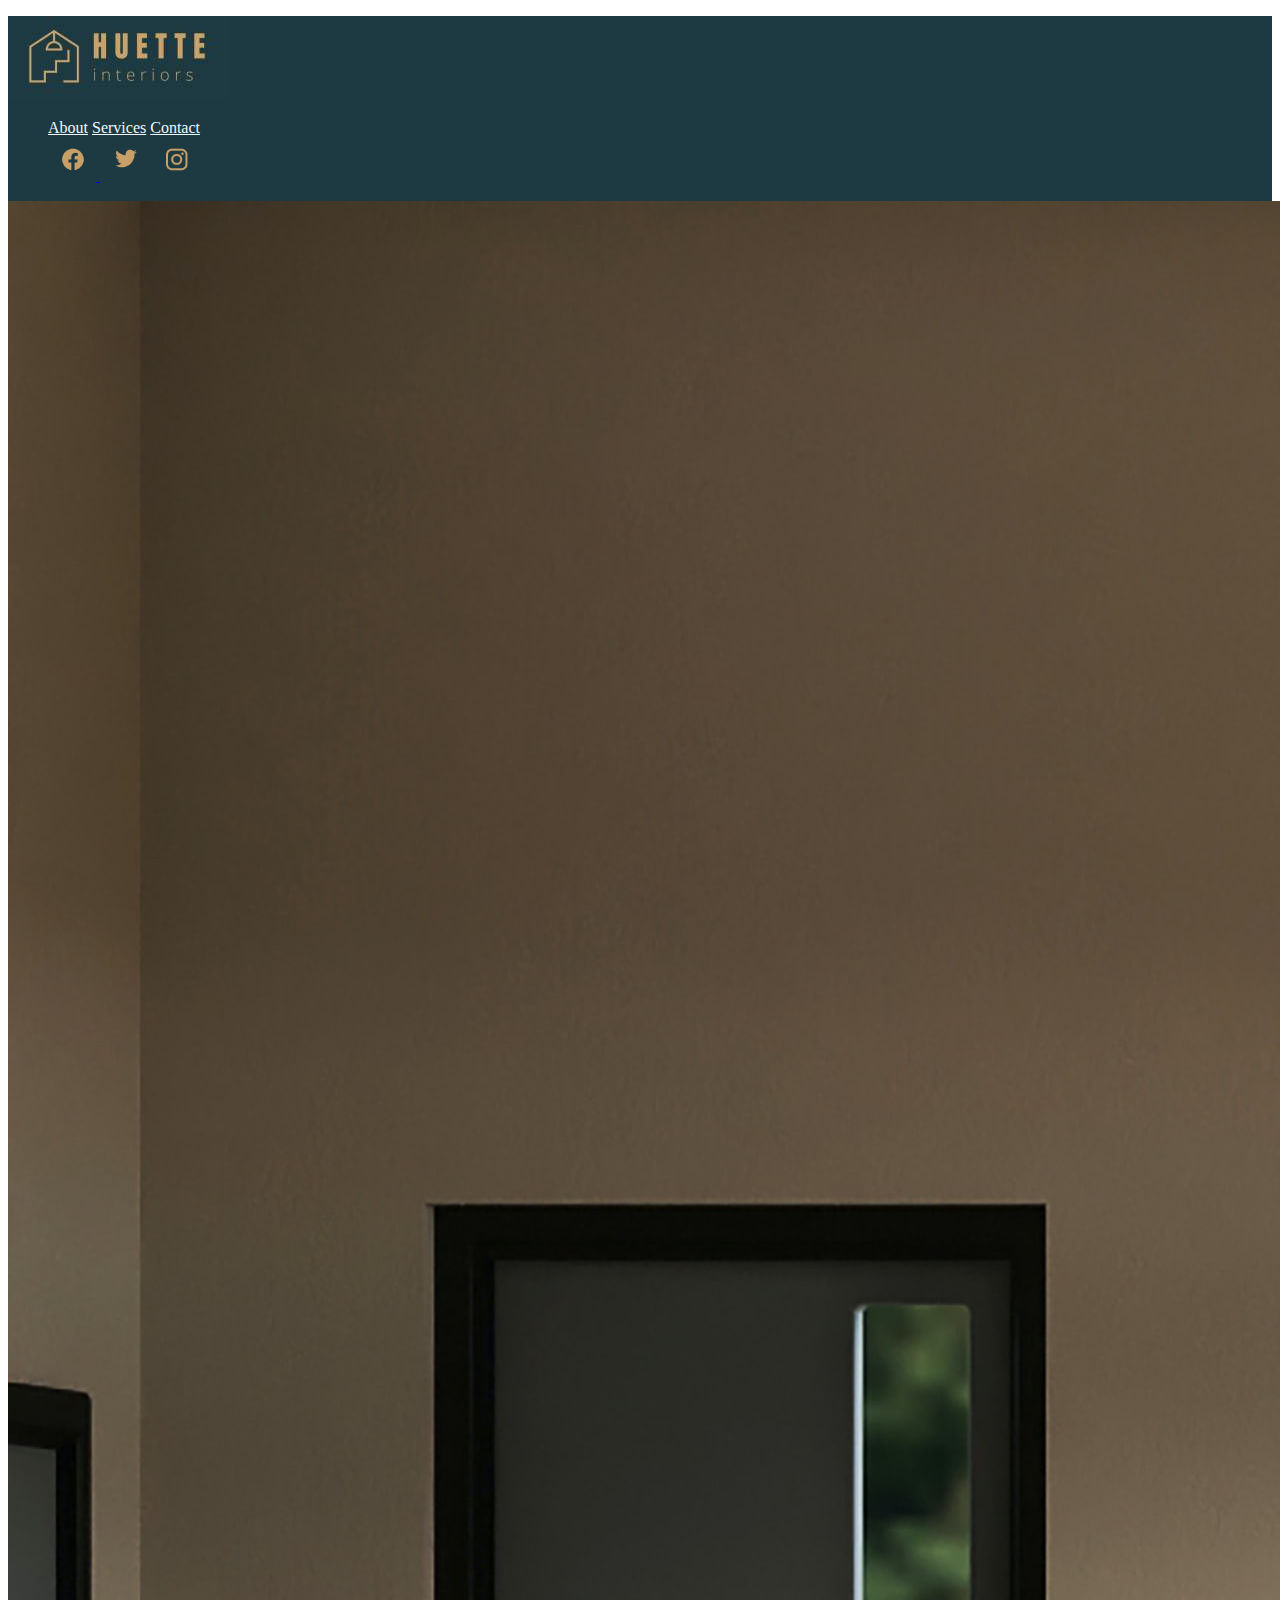
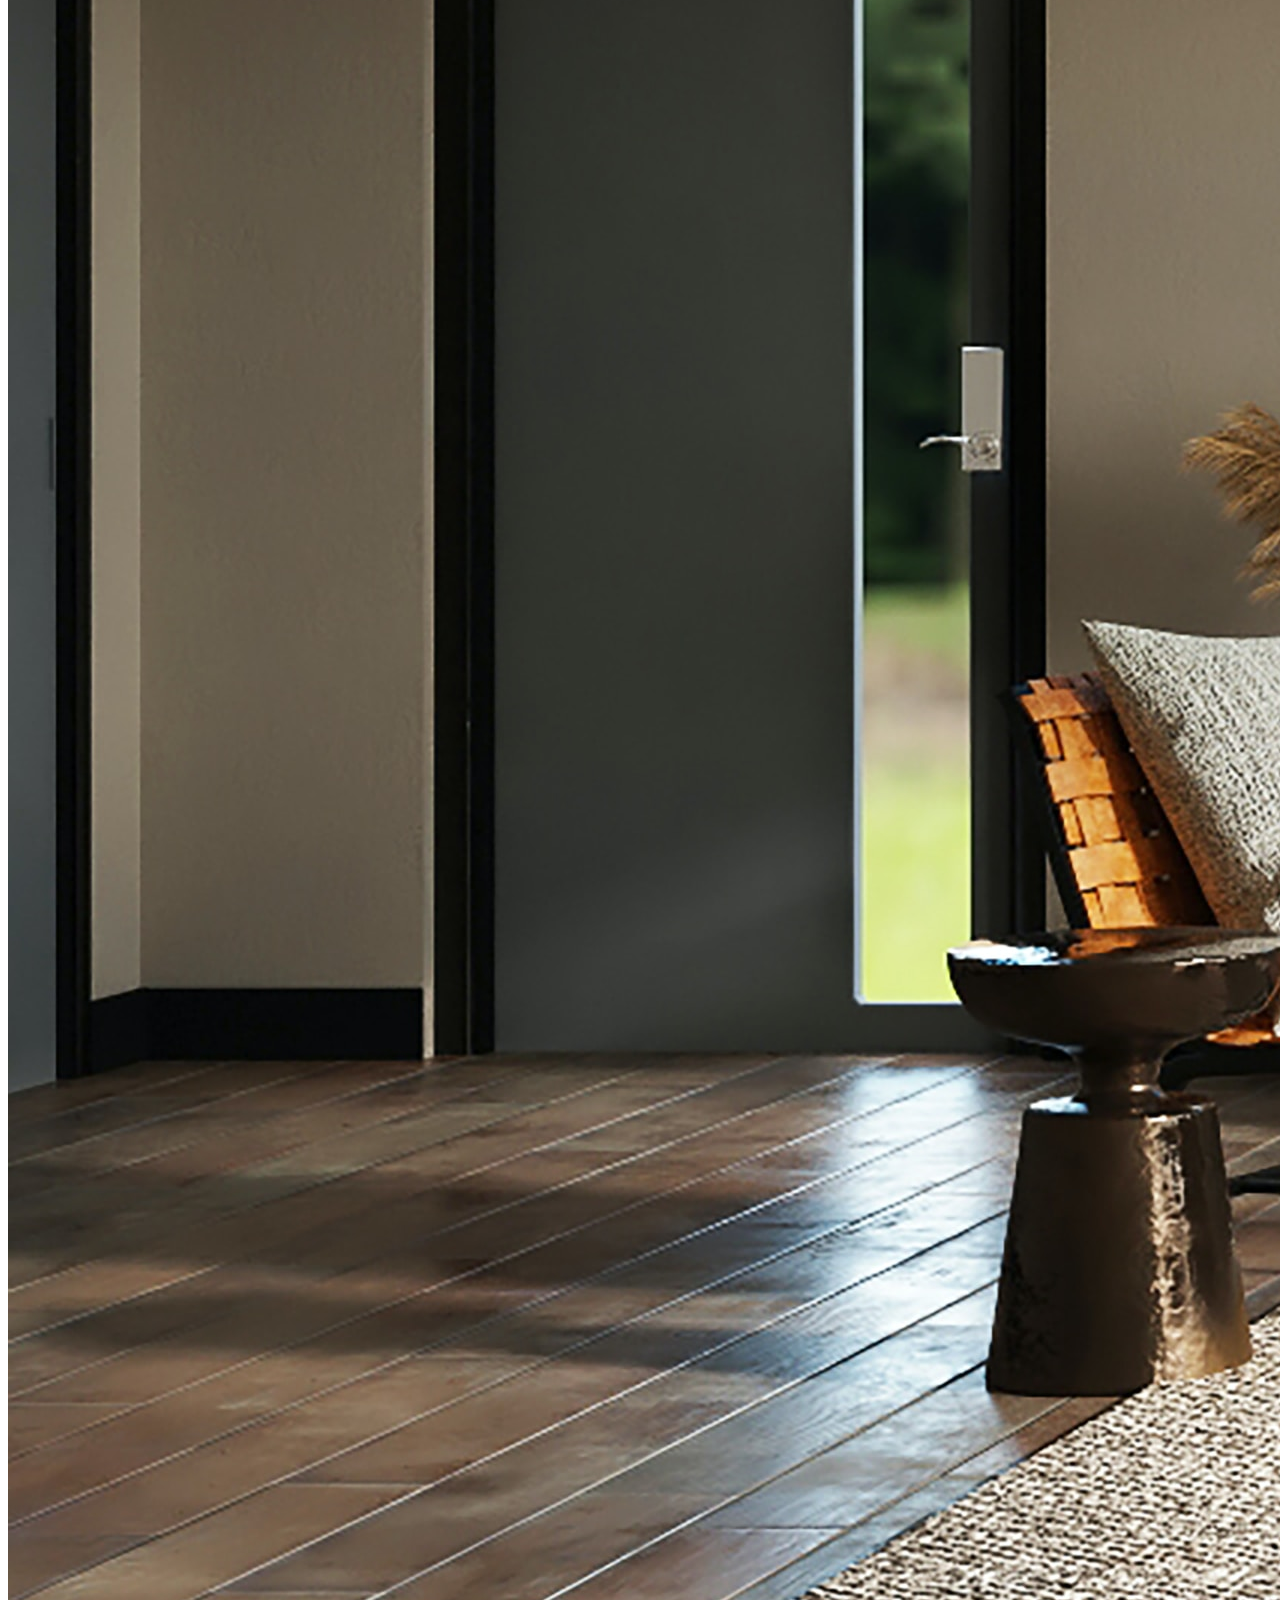
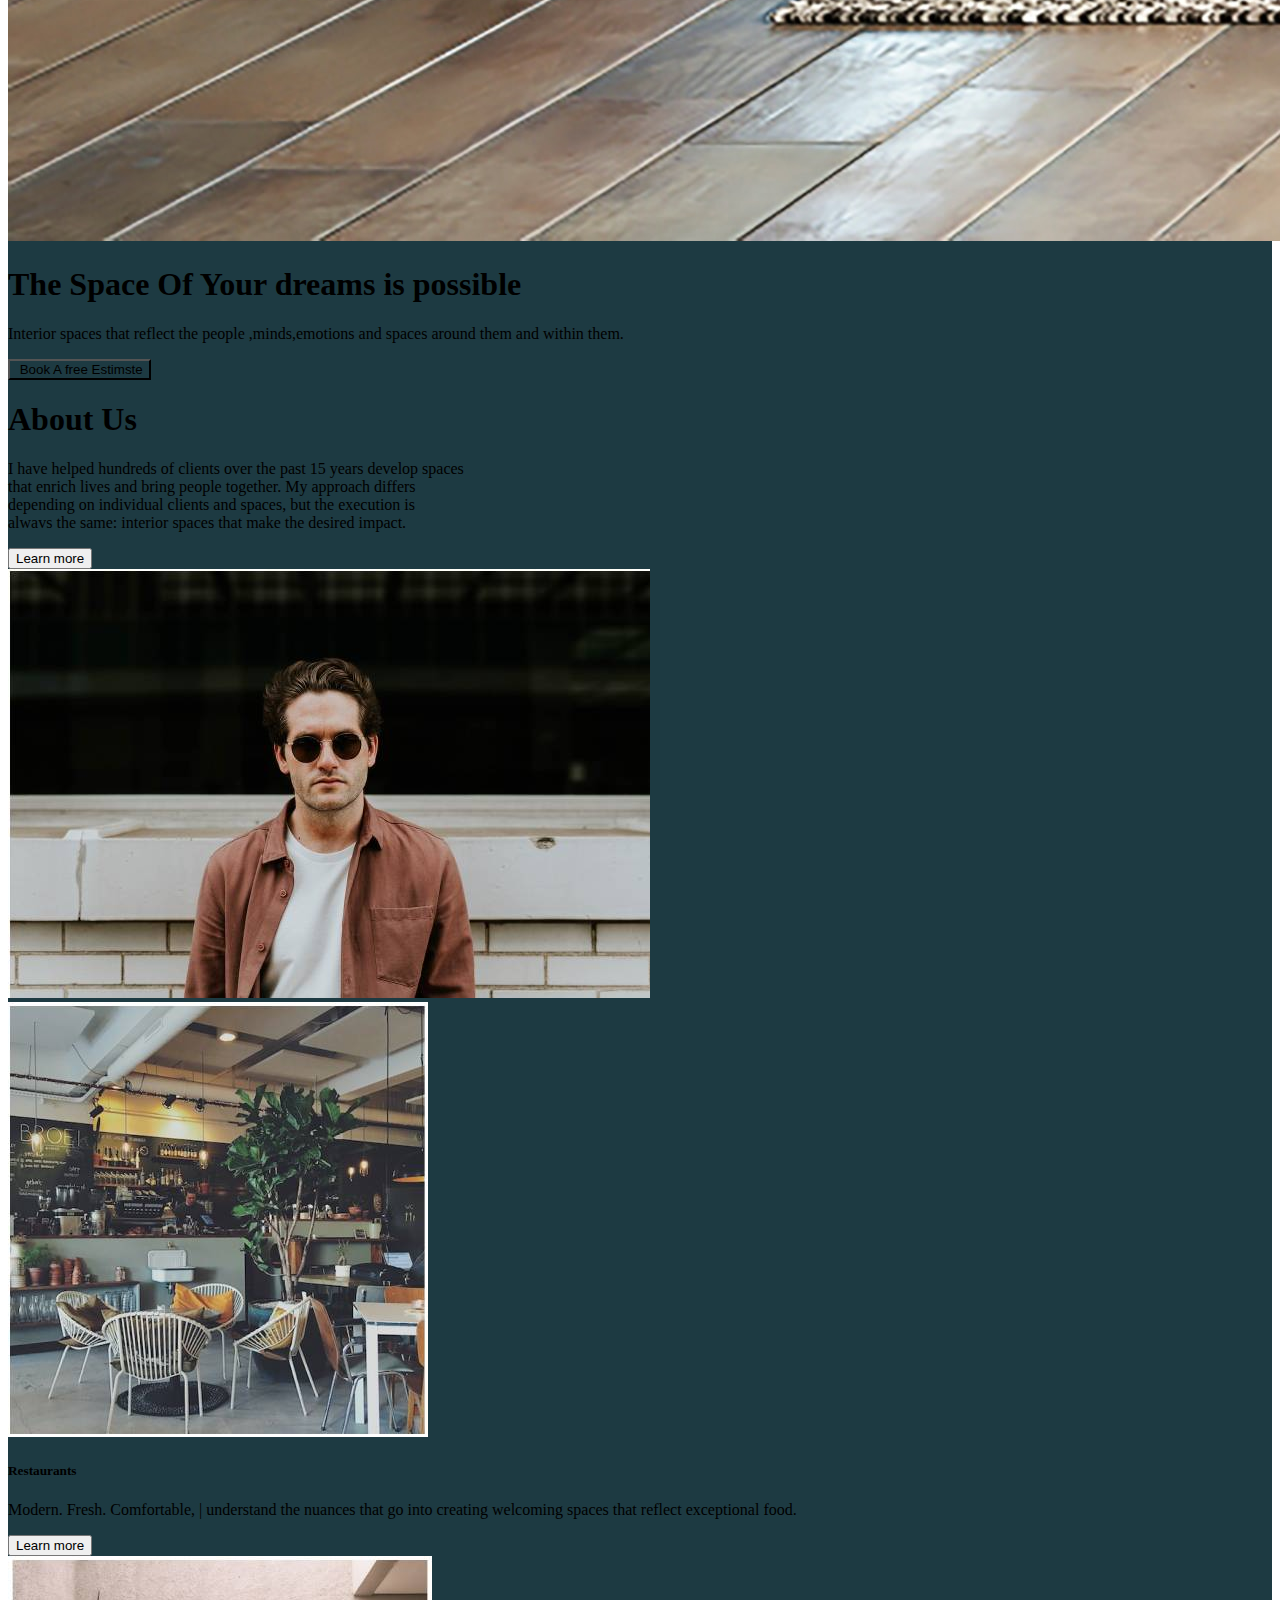
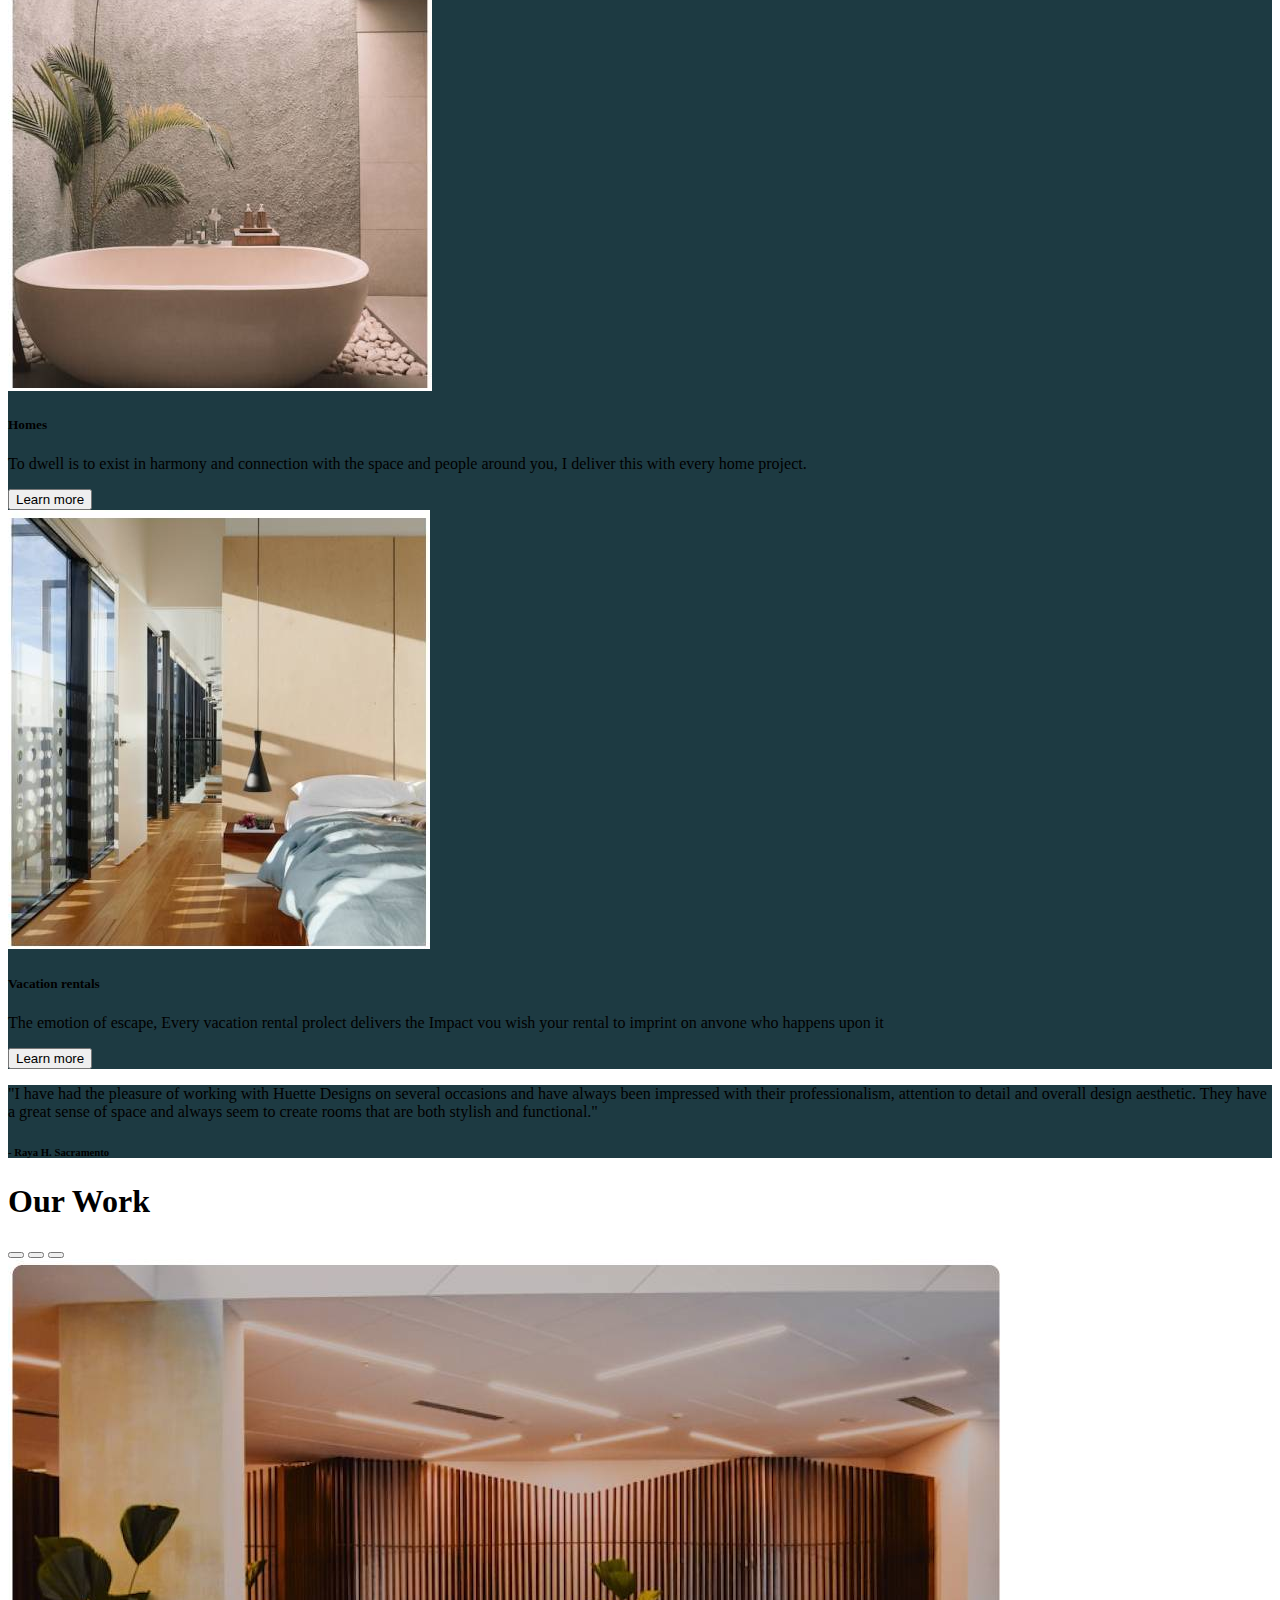
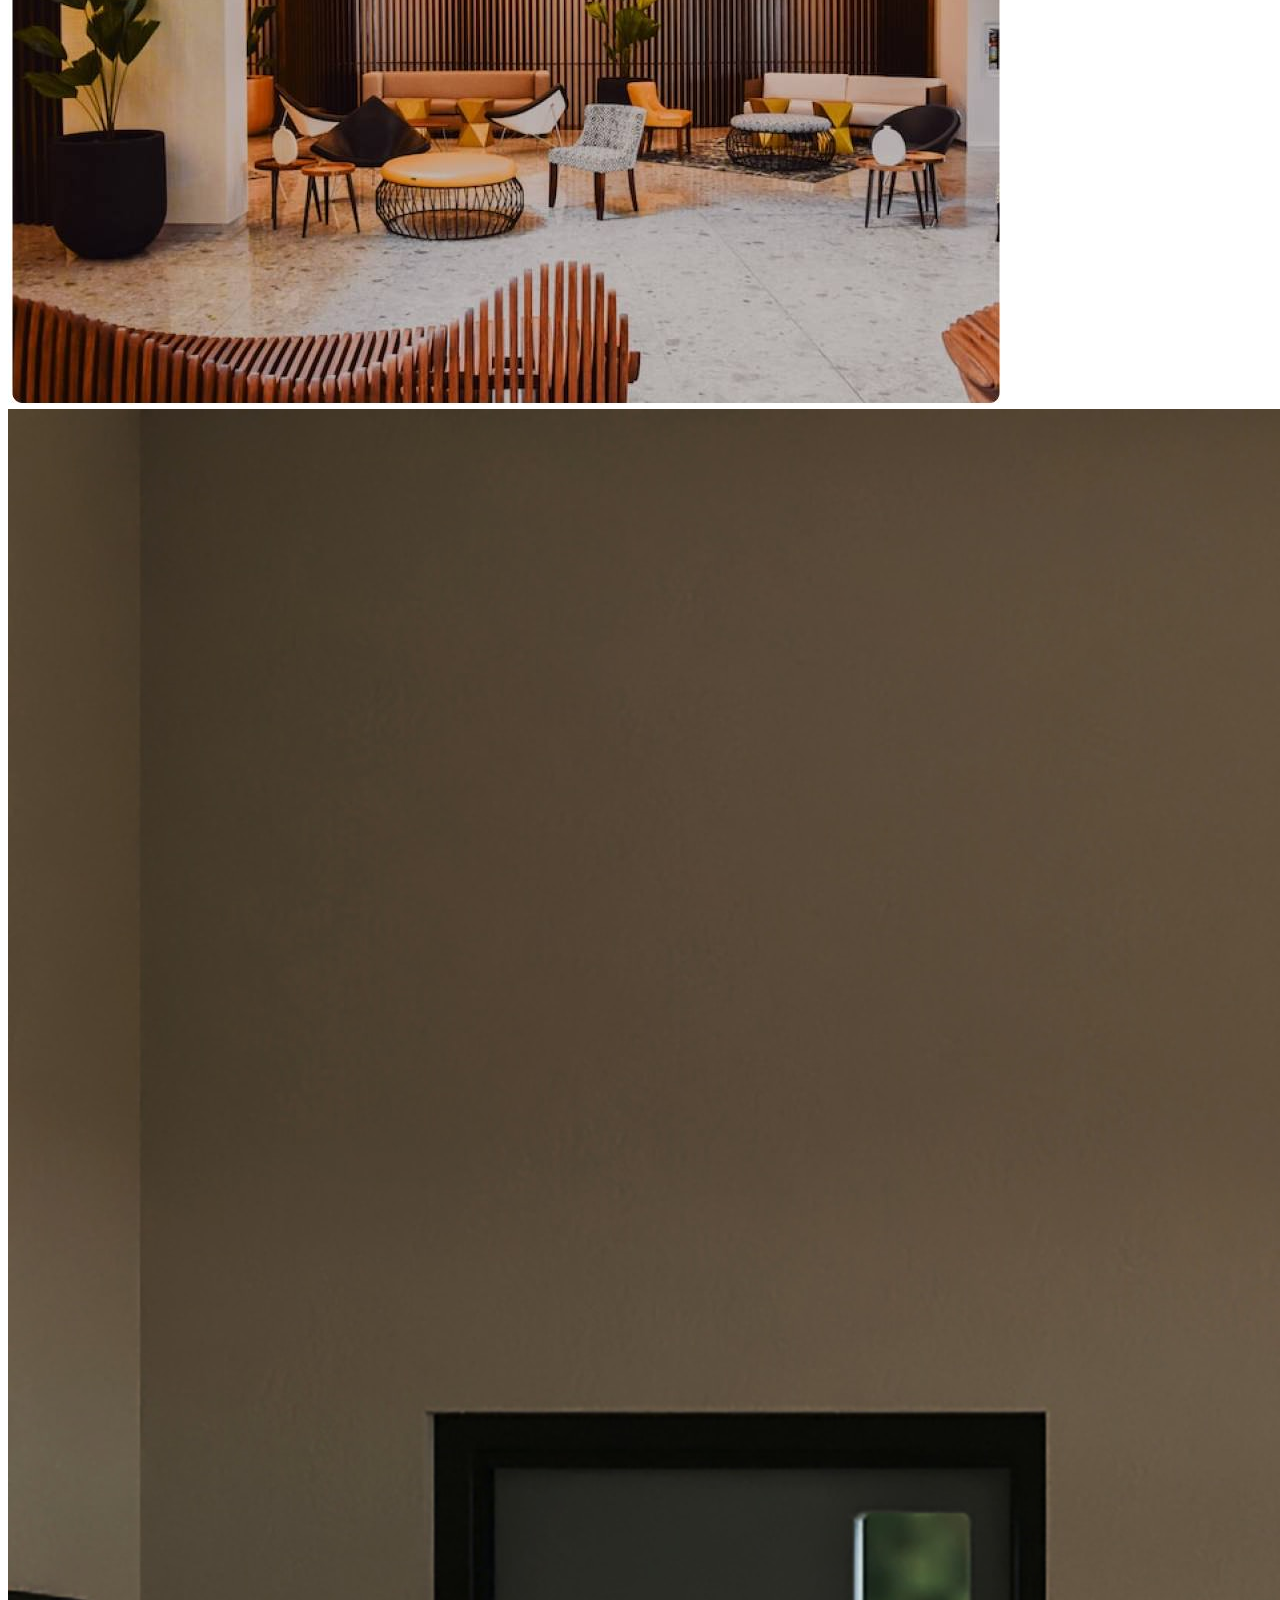
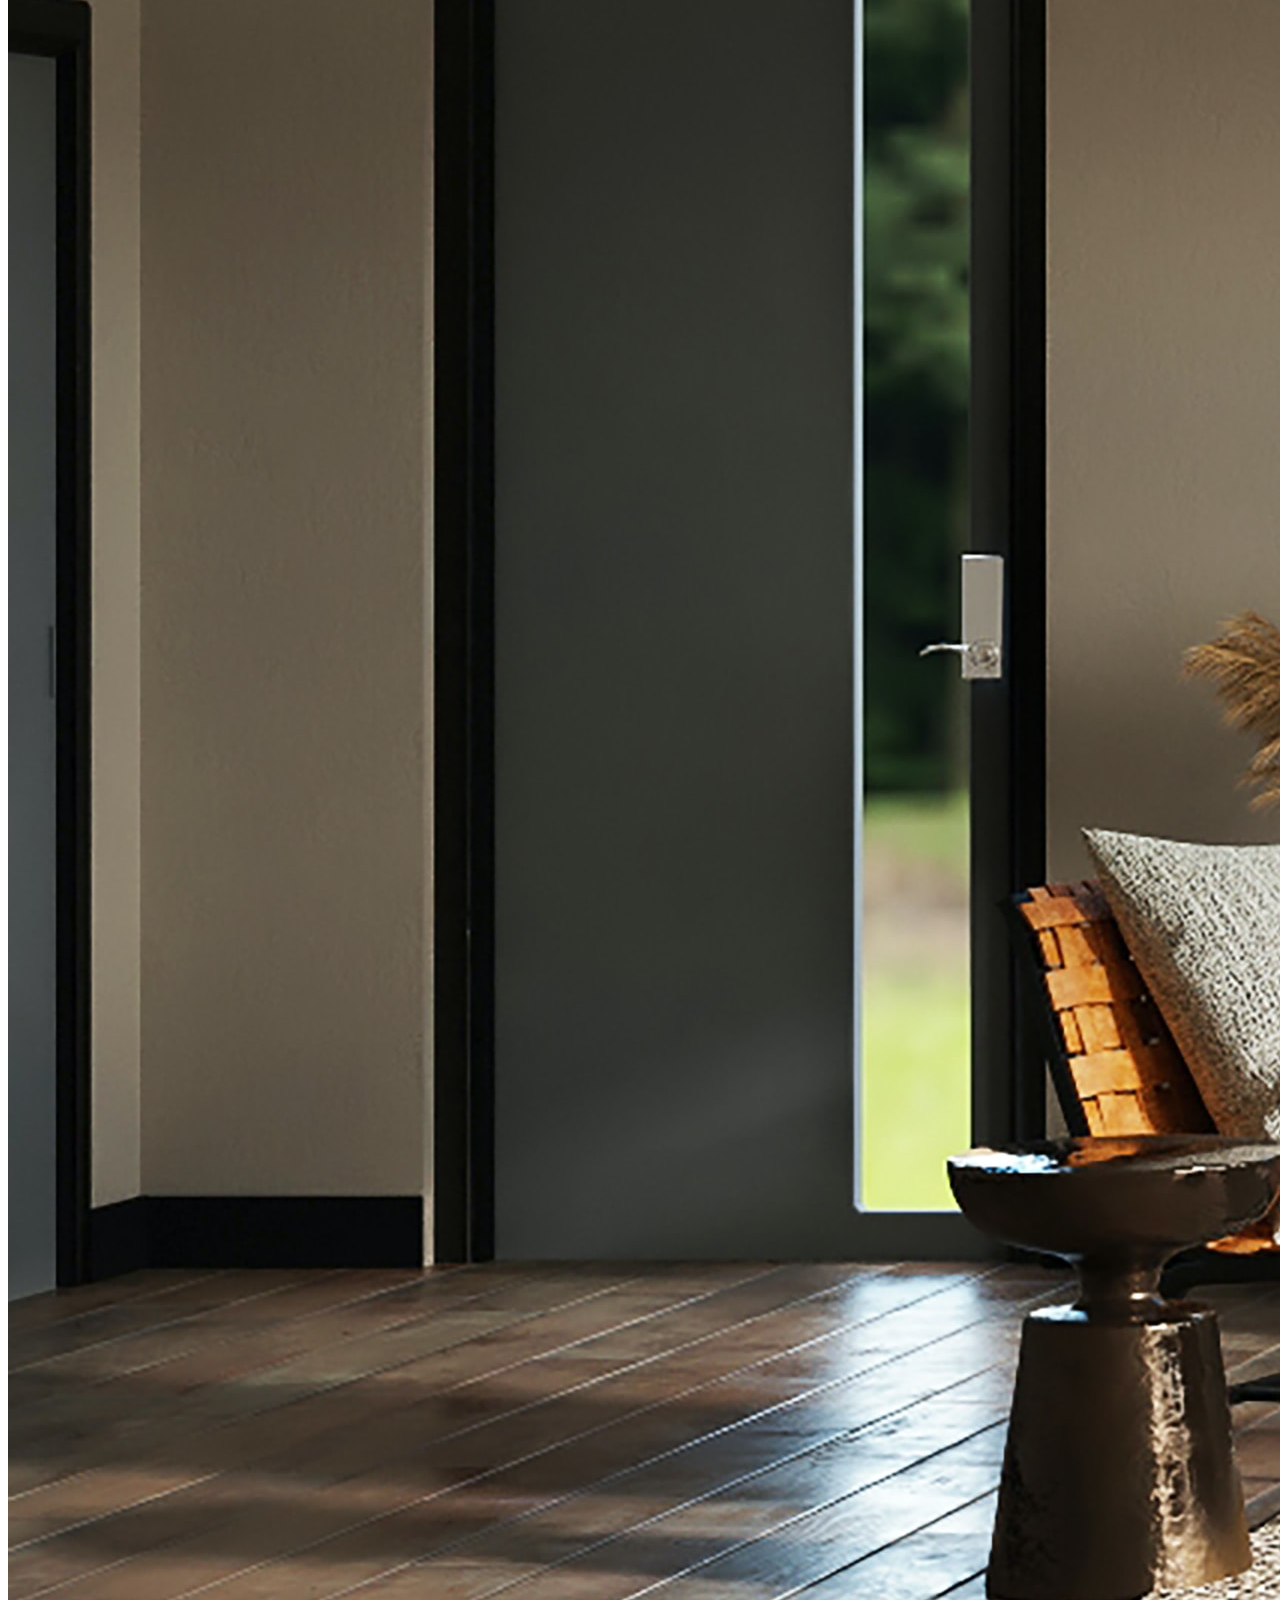
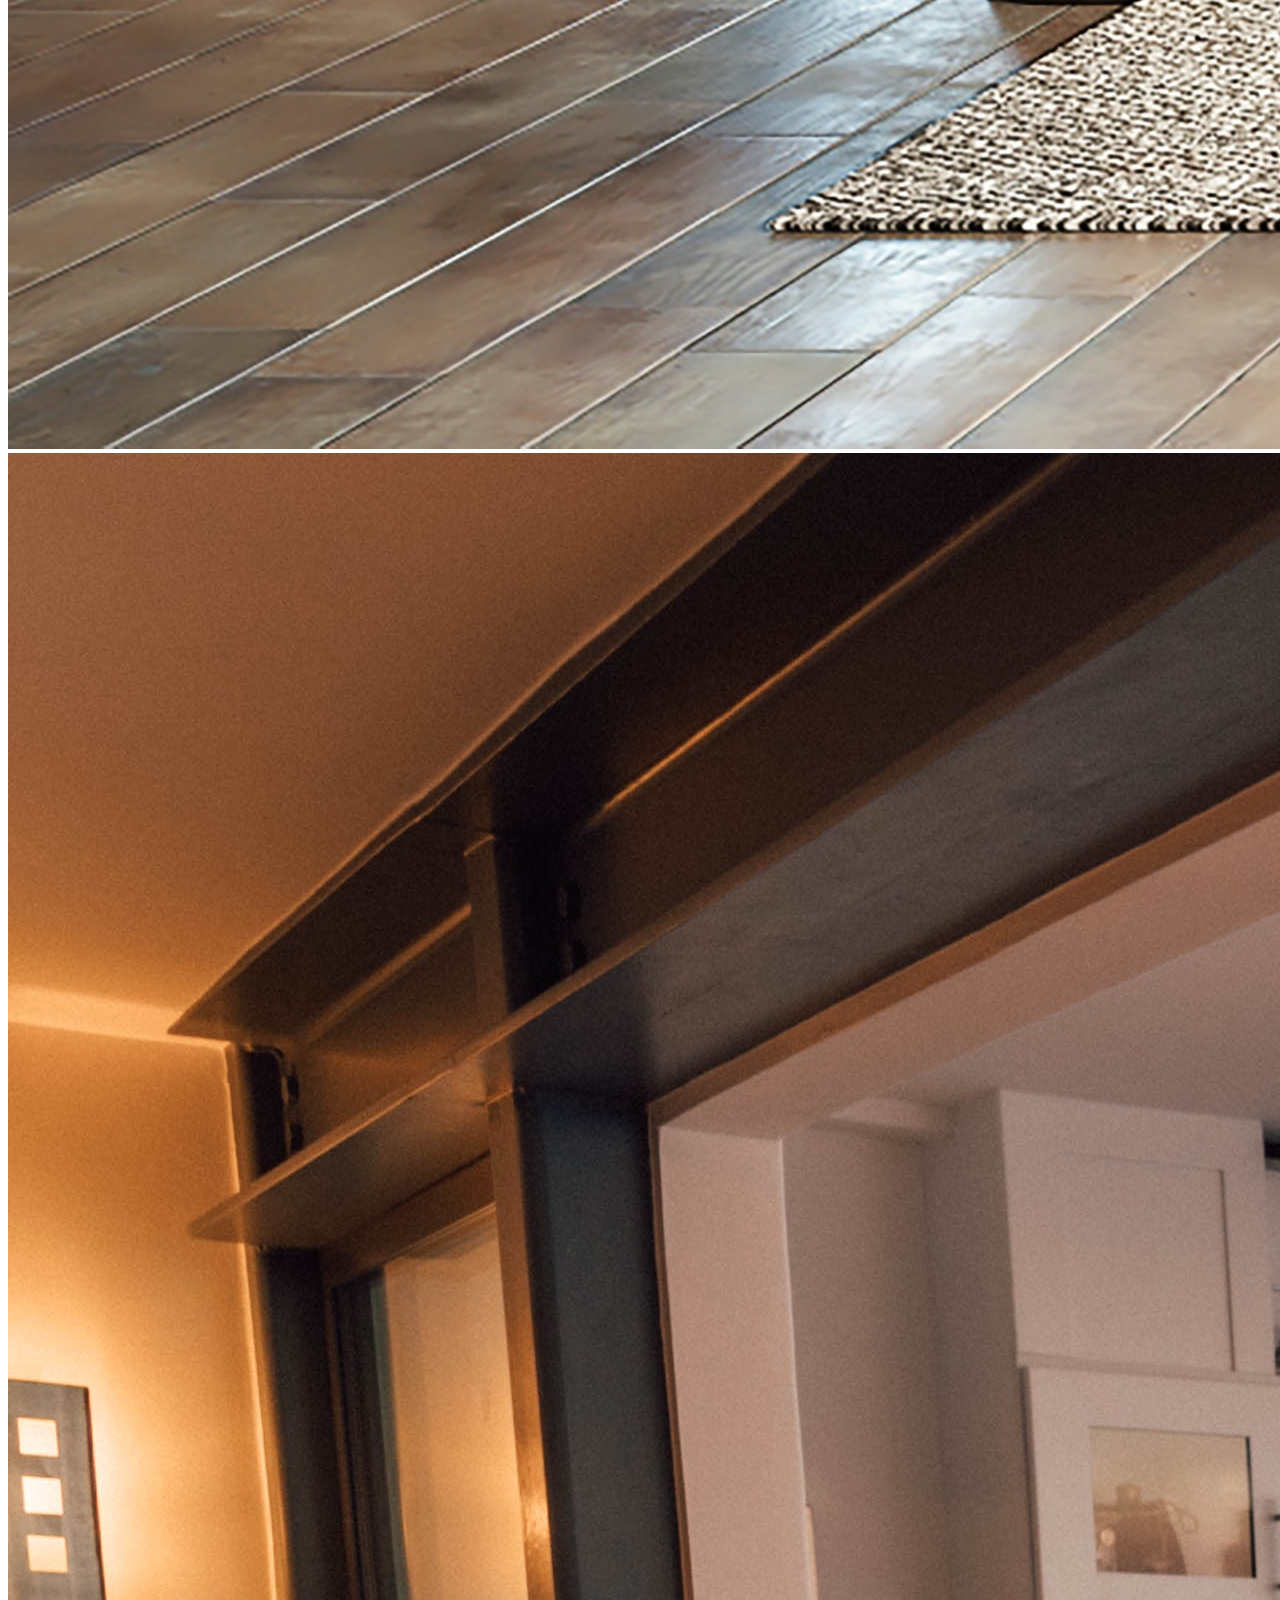
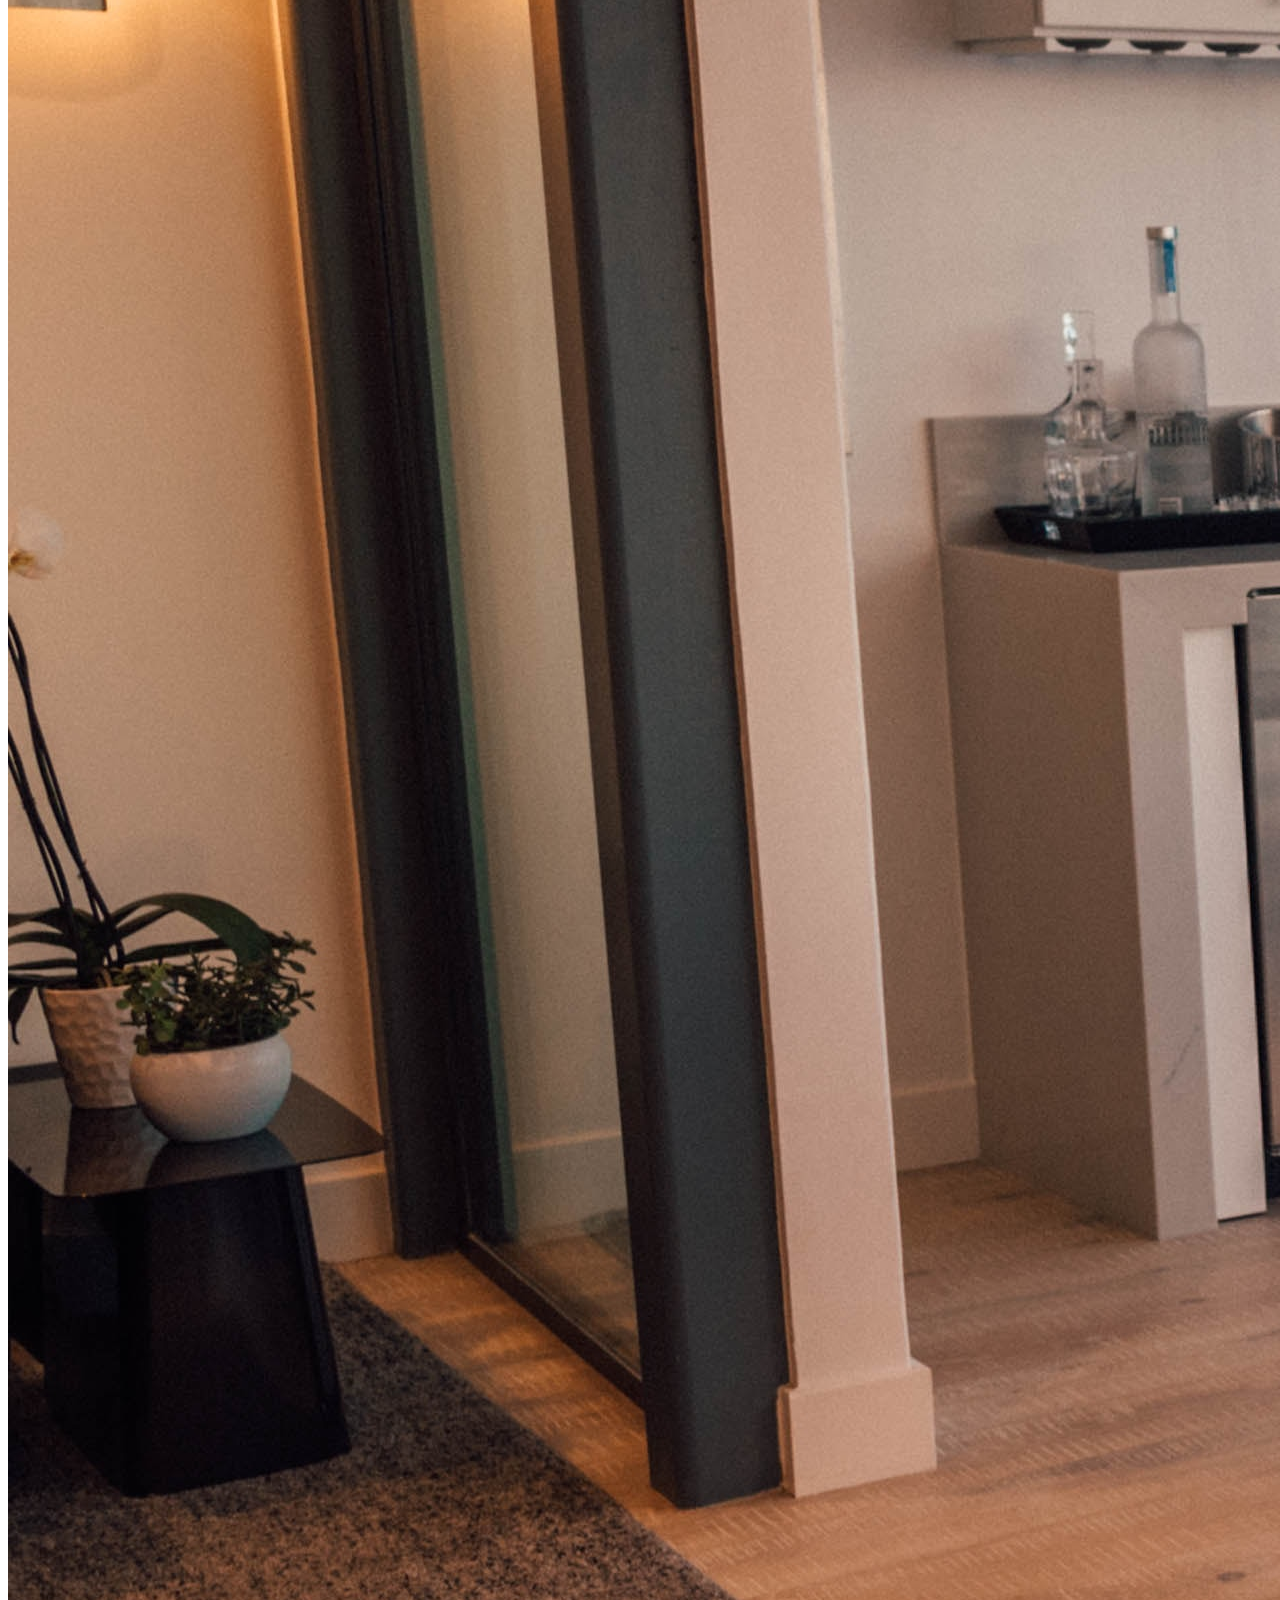
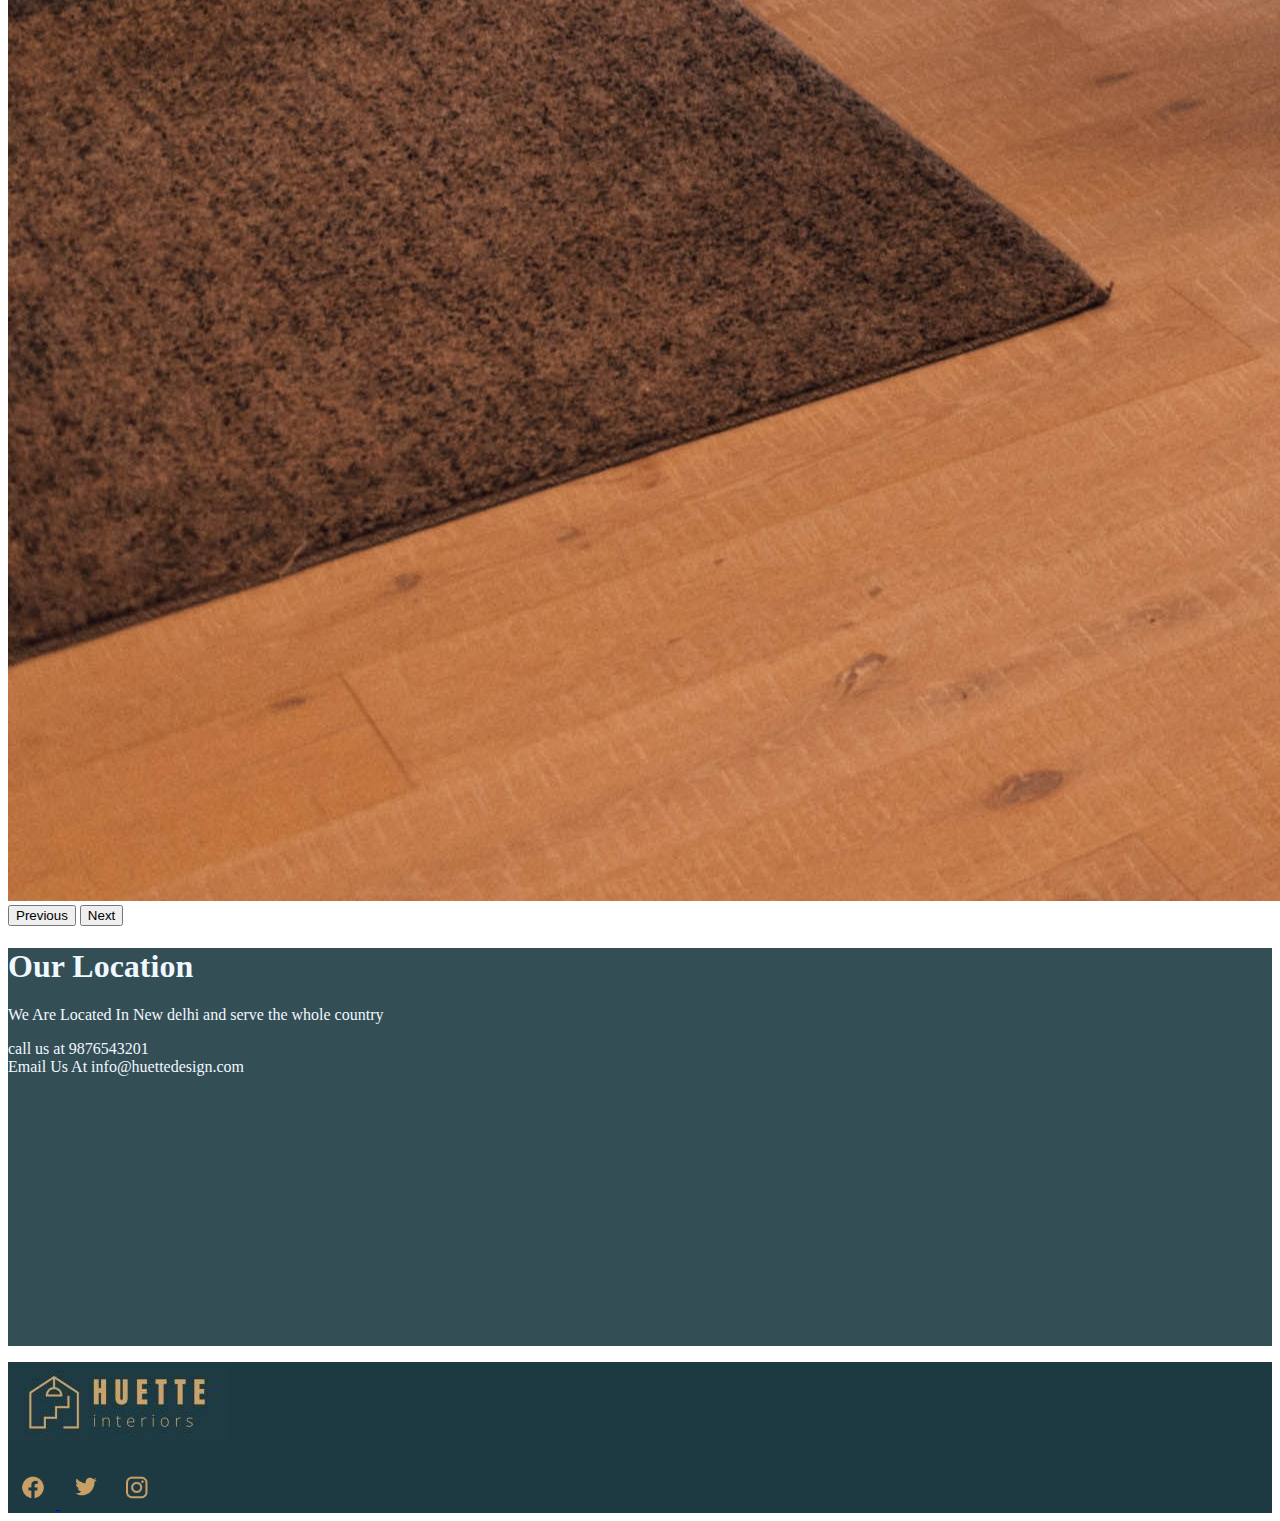
<file: index.html>
<!doctype html>
<html lang="en">

<head>
    <meta charset="utf-8">
    <meta name="viewport" content="width=device-width, initial-scale=1">
    <title>HUETTE</title>
    <link href="https://cdn.jsdelivr.net/npm/bootstrap@5.3.0/dist/css/bootstrap.min.css" rel="stylesheet"
        integrity="sha384-9ndCyUaIbzAi2FUVXJi0CjmCapSmO7SnpJef0486qhLnuZ2cdeRhO02iuK6FUUVM" crossorigin="anonymous">
    <link rel="stylesheet" href="style.css">
</head>

<body>
    <!-- header -->
    <div class=" headerbgcolor">
        <header class="d-flex flex-wrap justify-content-between align-items-center py-0 my-0 border-top">
            <p class="col-md-0 mb-0 text-body-secondary"><a href="index.html"><img src="images/logo-huette.jpg"></a>
                <a href="/"
                    class="col-md-4 d-flex align-items-center justify-content-center mb-3 mb-md-0 me-md-auto link-body-emphasis text-decoration-none">
                    <svg class="bi me-2" width="40" height="8">
                        <use xlink:href="#bootstrap"></use>
                    </svg>
                </a>
            <ul class="nav col-md-4 justify-content-end">
                <a class="nav-link whitetext" href="about.html">About</a>
                <a class="nav-link whitetext" href="services.html">Services</a>
                <a class="nav-link whitetext" href="contact.html">Contact</a>
                <div class="whitetext">
                    <section>            
                        <a href="#"><img src="images/fblogo.png" alt=""> </a>
                        <a href="#"><img src="images/twlogo.png" alt="twitterlogo"></a>
                        <a href="#"><img src="images/iglogo.png" alt="instagramlogo"></a>
                                                    </section>
            </div>
            </ul>
        </header>
        <!-- Banner image -->
        <section>
            <div class="card text-bg-dark">
                <img src="images/banner2.jpg" class="card-img opacity-50 col-80 " alt="banner">
                <div class="card-img-overlay">
                    <h1 class="card-title  ">The Space Of Your dreams is possible</h1>
                    <p class="card-text">Interior spaces that reflect the people ,minds,emotions and spaces around them
                        and
                        within them.</p>
                    <input class="btn btn-success headerbgcolor" type="button" value=" Book A free Estimste">
                </div>
            </div>
        </section>
        <!-- About Us -->
        <section class="py-5 bg-light">
            <div class="container text-capitalize">
                <div class="row justify-content-md-start ">
                    <div class="col">
                        <H1>About Us</H1>
                        <P>I have helped hundreds of clients over the past 15 years develop spaces <br> that enrich
                            lives and bring
                            people together. My approach differs <br> depending on individual clients and spaces, but
                            the execution
                            is
                            <br> alwavs the same: interior spaces that make the desired impact.
                        </P>
                        <button type="button" class="btn btn-outline-secondary">Learn more</button>
                    </div>
                    <div class="col">

                        <img src="images/about.jpg" class="rounded float-end" alt="manimage">
                    </div>
                </div>
        </section>

        <section class="bg-light">
            <div class="container">
                <div class="row-12">
                    <div class="col-25">
                        <!-- Restaurants homes vacation rentals -->
                        <div class="row row-cols-1 row-cols-md-3 g-4">
                            <div class="col">
                                <div class="card">
                                    <img src="images/restaurent.jpg" class="card-img-top" alt="...">
                                    <div class="card-body">
                                        <h5 class="card-title"> Restaurants</h5>
                                        <p class="card-text">Modern. Fresh. Comfortable, | understand the nuances that
                                            go into
                                            creating
                                            welcoming spaces that reflect exceptional food.</p>
                                        <button type="button" class="btn btn-outline-secondary">Learn more</button>
                                    </div>
                                </div>
                            </div>
                            <div class="col">
                                <div class="card">
                                    <img src="images/homes.jpg" class="card-img-top" alt="...">
                                    <div class="card-body">
                                        <h5 class="card-title">Homes</h5>
                                        <p class="card-text">To dwell is to exist in harmony and connection with the
                                            space and people around
                                            you, I deliver this with every home project.</p>
                                        <button type="button" class="btn btn-outline-secondary">Learn more</button>
                                    </div>
                                </div>
                            </div>
                            <div class="col">
                                <div class="card">
                                    <img src="images/vacation-rentals.jpg" class="card-img-top" alt="...">
                                    <div class="card-body">
                                        <h5 class="card-title">Vacation rentals</h5>
                                        <p class="card-text">The emotion of escape, Every vacation rental prolect
                                            delivers the
                                            Impact vou wish your rental to imprint on anvone who happens upon it</p>
                                        <button type="button" class="btn btn-outline-secondary">Learn more</button>
                                    </div>
                                </div>
                            </div>
                        </div>
                    </div>
                </div>
            </div>
    </div>
    </div>
    </section>
    <!-- quate -->
    <div>
        <div>
            <div class="p-3 mb-2 headerbgcolor text-white">
                <div class="card-text-overlay">
                    <p class="card-text text-lg-center">"I have had the pleasure of working with Huette Designs on
                        several
                        occasions and have always been impressed with their professionalism, attention to detail and
                        overall
                        design aesthetic.
                        They have a great sense of space and always seem to create rooms that are both stylish and
                        functional."
                    </p>
                    <h6 class="card-footer text-center"> - Raya H. Sacramento</h6>
                </div>
            </div>
        </div>
    </div>
    <!-- our work -->
    <section>
        <h1 class="card-title text-center"> Our Work</h1>
        <div class="container">
            <div class="col">
                <div id="carouselExampleIndicators" class="carousel slide carousel-fade">
                    <div class="carousel-indicators">
                        <button type="button" data-bs-target="#carouselExampleIndicators" data-bs-slide-to="0"
                            class="active" aria-current="true" aria-label="Slide 1"></button>
                        <button type="button" data-bs-target="#carouselExampleIndicators" data-bs-slide-to="1"
                            aria-label="Slide 2"></button>
                        <button type="button" data-bs-target="#carouselExampleIndicators" data-bs-slide-to="2"
                            aria-label="Slide 3"></button>
                    </div>
                    <div class="carousel-inner">
                        <div class="carousel-item active">
                            <img src="images/our-work.jpg" class="d-block w-100" alt="image1">
                        </div>
                        <div class="carousel-item">
                            <img src="images/our-work2.jpg" class="d-block w-100" alt="image2">
                        </div>
                        <div class="carousel-item">
                            <img src="images/our-work3.jpg" class="d-block w-100" alt="image3">
                        </div>
                    </div>
                    <button class="carousel-control-prev" type="button" data-bs-target="#carouselExampleIndicators"
                        data-bs-slide="prev">
                        <span class="carousel-control-prev-icon" aria-hidden="true"></span>
                        <span class="visually-hidden">Previous</span>
                    </button>
                    <button class="carousel-control-next" type="button" data-bs-target="#carouselExampleIndicators"
                        data-bs-slide="next">
                        <span class="carousel-control-next-icon" aria-hidden="true"></span>
                        <span class="visually-hidden">Next</span>
                    </button>
                </div>
            </div>
        </div>
        </div>
        </div>
        </div>
    </section class="ourlocation">
    <!-- our location --> <!--
    <section class="ourlocation">
        <div class="container-fluid">
            <div class="bg-dark">
                <div class="card mb-3">
                    <div class="row g-0">
                        <div class="col-md-4">
                            
                            <iframe
                                src="https://www.google.com/maps/embed?pb=!1m18!1m12!1m3!1d222586.1340443286!2d77.05802331372188!3d28.62679223437903!2m3!1f0!2f0!3f0!3m2!1i1024!2i768!4f13.1!3m3!1m2!1s0x390cfd5b347eb62d%3A0x52c2b7494e204dce!2sNew%20Delhi%2C%20Delhi!5e0!3m2!1sen!2sin!4v1687347601748!5m2!1sen!2sin"
                                width="450" height="250" style="border:0;" allowfullscreen="" loading="lazy"
                                referrerpolicy="no-referrer-when-downgrade "></iframe>
                        </div>
                        <div class="col-md-8 ourlocation">
                            <div class="card-body">
                                <h2 class="card-title whitetext">Our Location</h2>
                                <p class="card-text whitetext">We Are Located In New delhi and serve the whole country
                                </p>
                                <p class="card-text whitetext"><small class="text-body-secondary ">call us at
                                        9876543201</small></p>
                                <p class="card-text "><small class="text-body-secondary">Email Us At
                                        info@huettedesign.com</small>
                                </p>
                            </div>
                        </div>
                    </div>
                </div>
            </div>
        </div>
    </section> -->





     <!-- our location -->
     
     <div class="container-fluid">
        <div class="row">
          <div class="col-12">
        <div class="text-capitalize ourlocation whitetext p-5 row justify-content-end ">
                    <H1>Our Location</H1>
                    <P>We Are Located In New delhi and serve the whole country <br>
                       <p> call us at 9876543201 <br>
                        Email Us At info@huettedesign.com
                    </p>
                    </P>     
                            <iframe 
                            src="https://www.google.com/maps/embed?pb=!1m18!1m12!1m3!1d222586.1340443286!2d77.05802331372188!3d28.62679223437903!2m3!1f0!2f0!3f0!3m2!1i1024!2i768!4f13.1!3m3!1m2!1s0x390cfd5b347eb62d%3A0x52c2b7494e204dce!2sNew%20Delhi%2C%20Delhi!5e0!3m2!1sen!2sin!4v1687347601748!5m2!1sen!2sin"
                            width="350" height="250"  style="border:0;" allowfullscreen="" loading="lazy"
                            referrerpolicy="no-referrer-when-downgrade "></iframe>
                        </div>
                    </div>
                    
                    
                    <!-- footer -->
                    <div class=" headerbgcolor">
                        <footer class="d-flex flex-wrap justify-content-between align-items-center py-0 my-0 ">
                            <p class="col-md-4 mb-0 text-body-secondary"><img src="images/logo-huette.jpg" alt="logo"></p>
                            <section>            
<a href="#"><img src="images/fblogo.png" alt="facebook logo"> </a>
<a href="#"><img src="images/twlogo.png" alt="twitterlogo"></a>
<a href="#"><img src="images/iglogo.png" alt="instagramlogo"></a>
                            </section>
        </footer>
    </div>
</body>

</html>
</file>
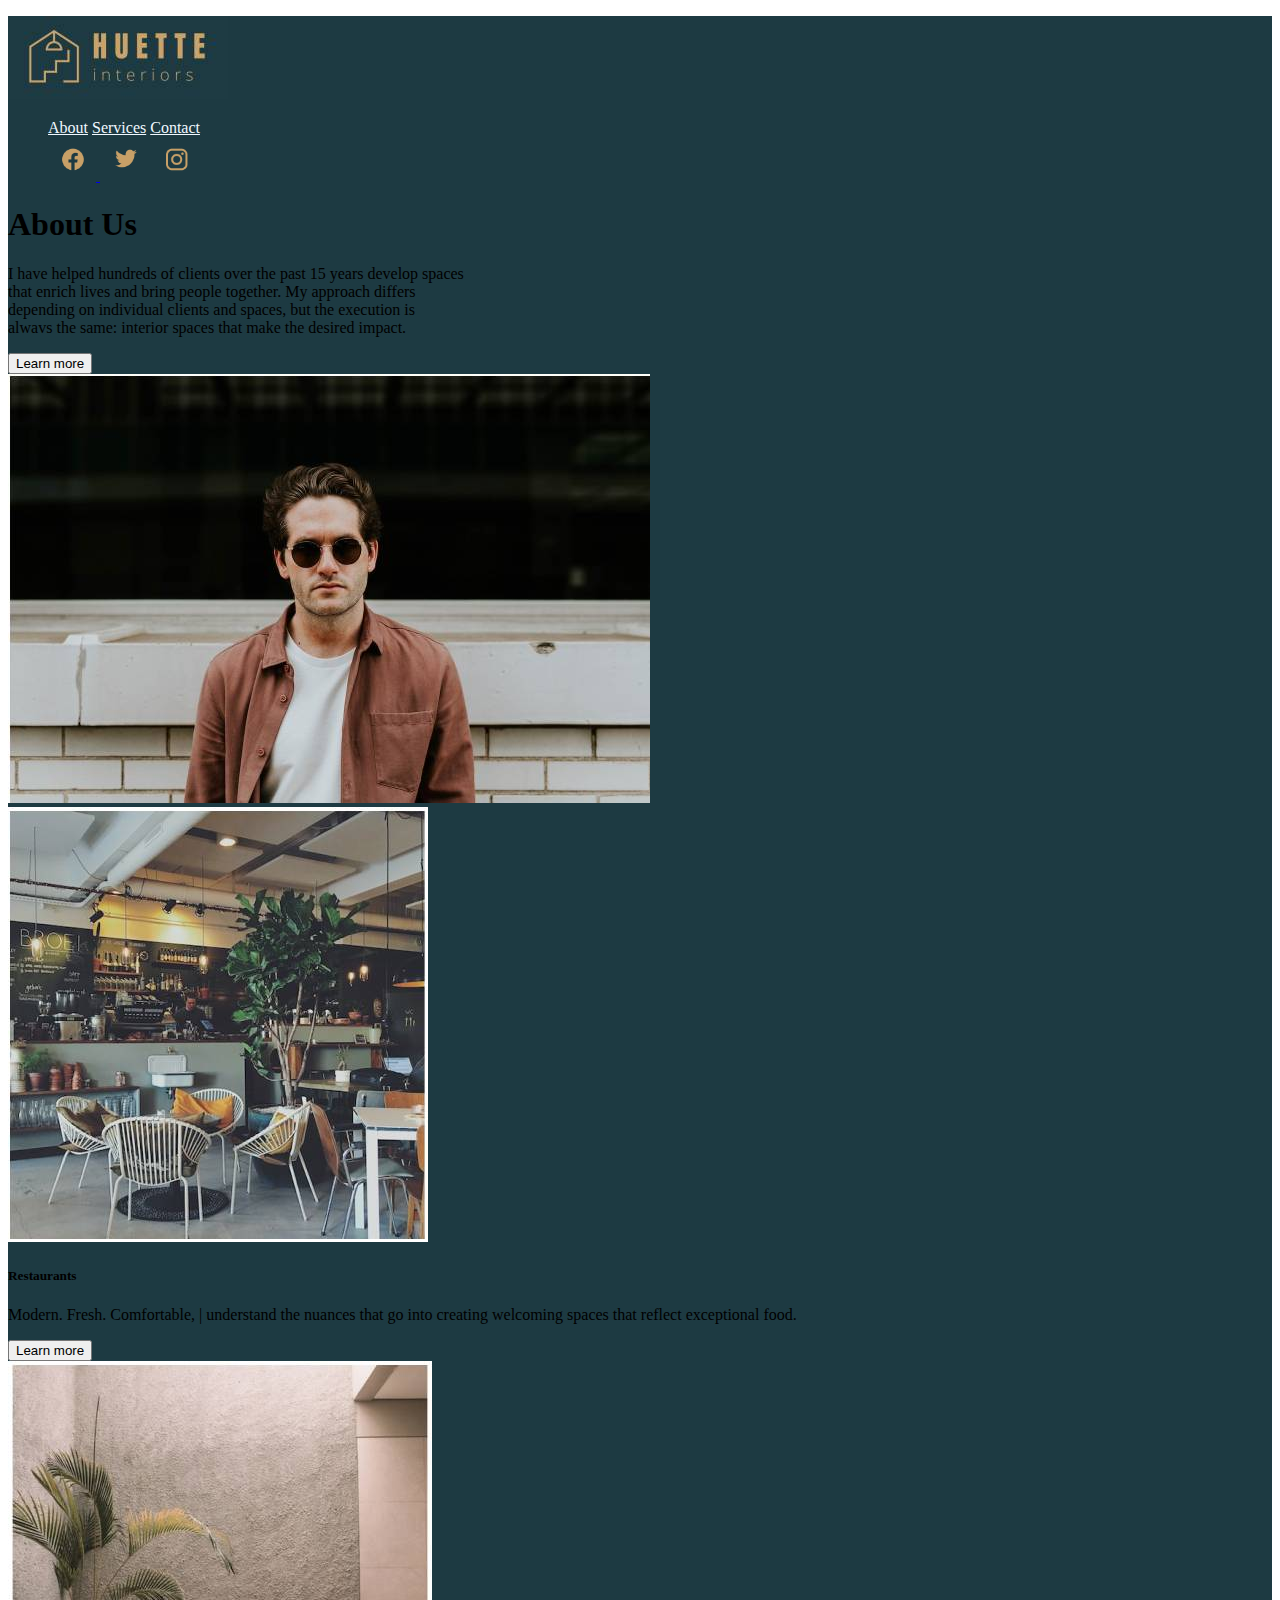
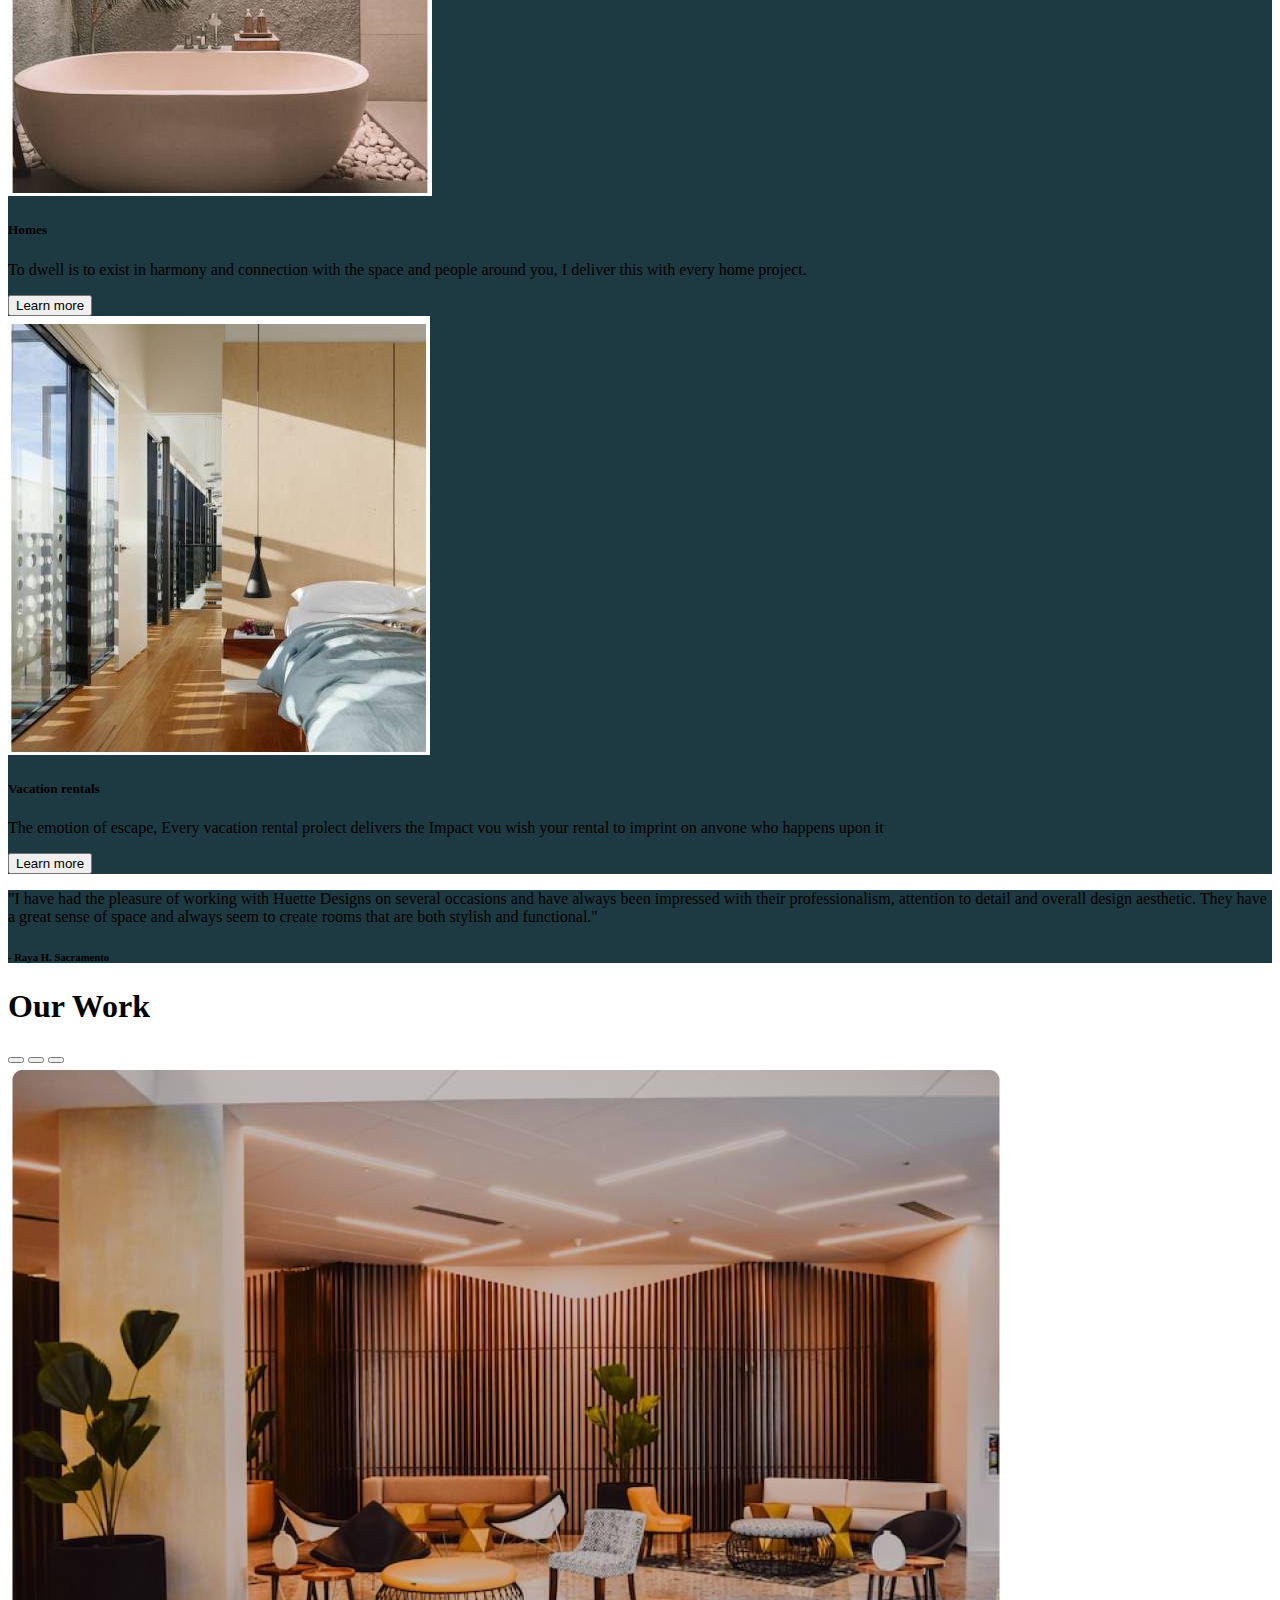
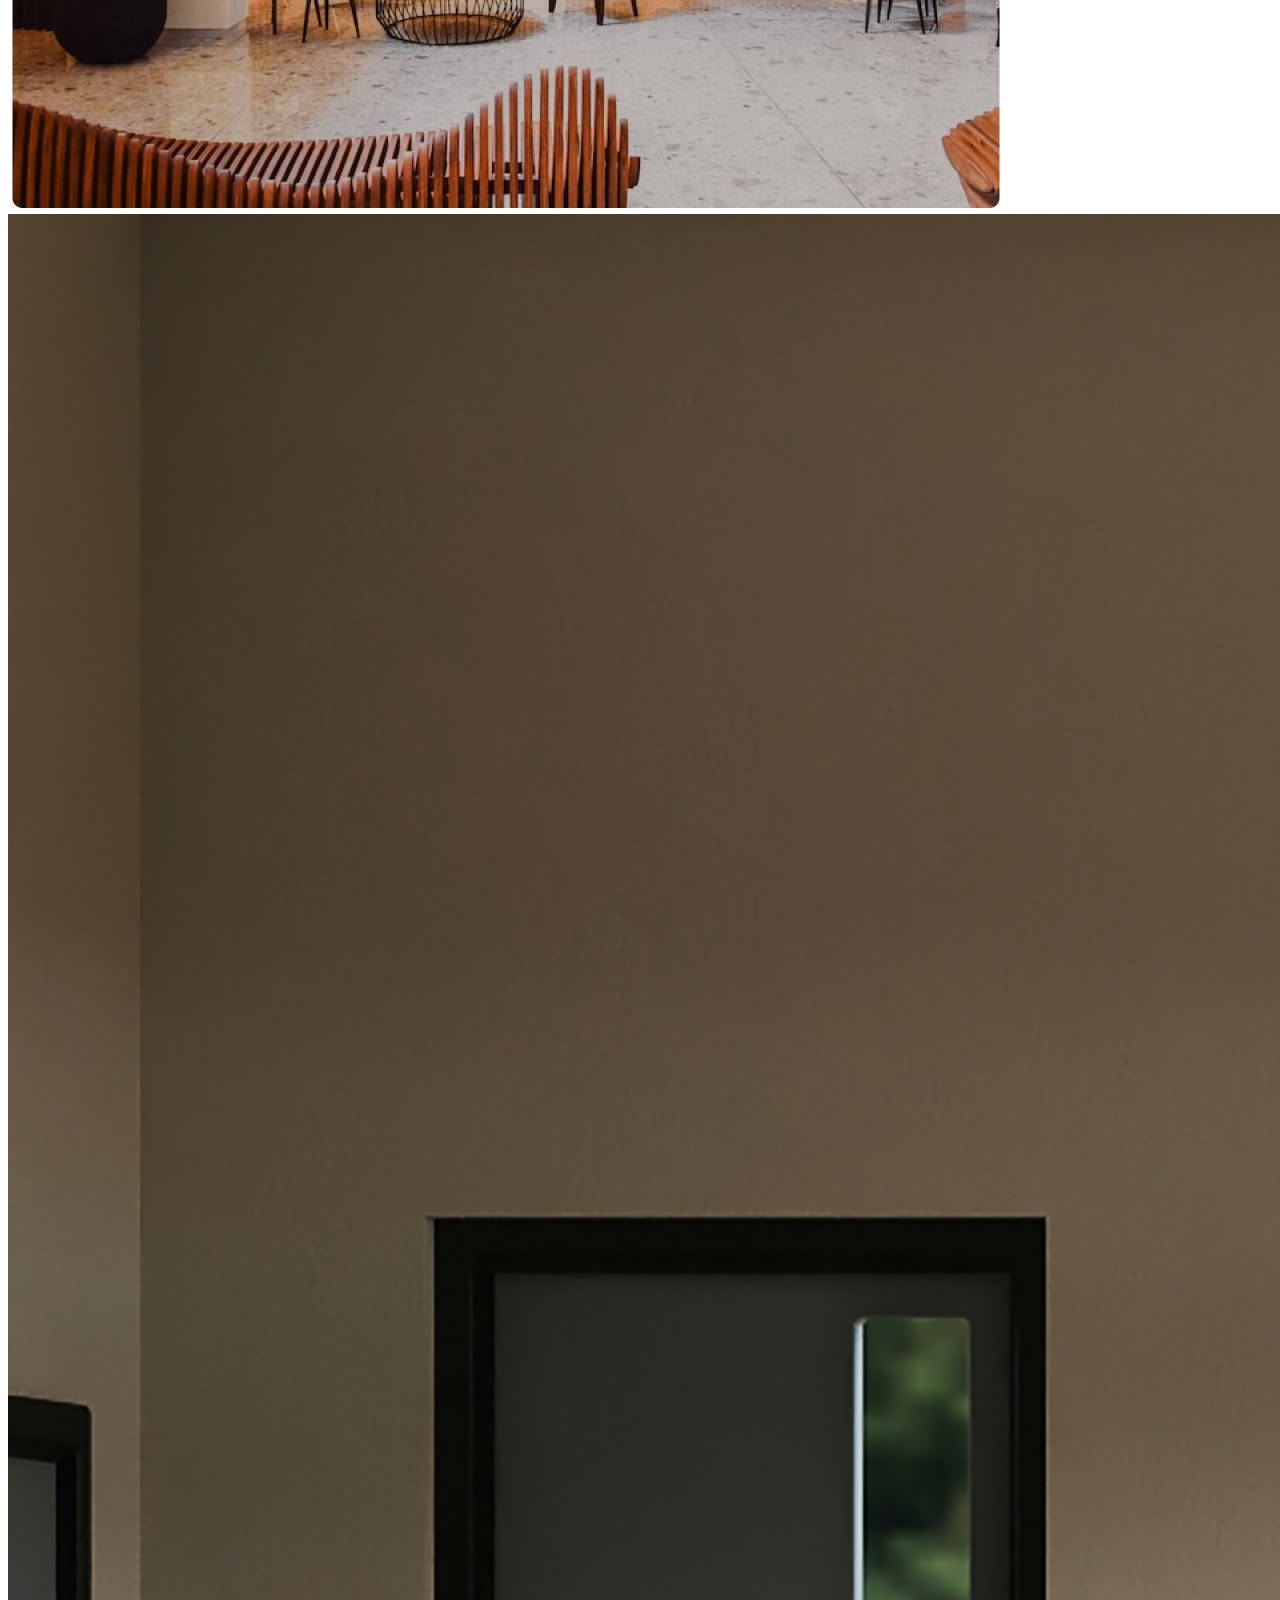
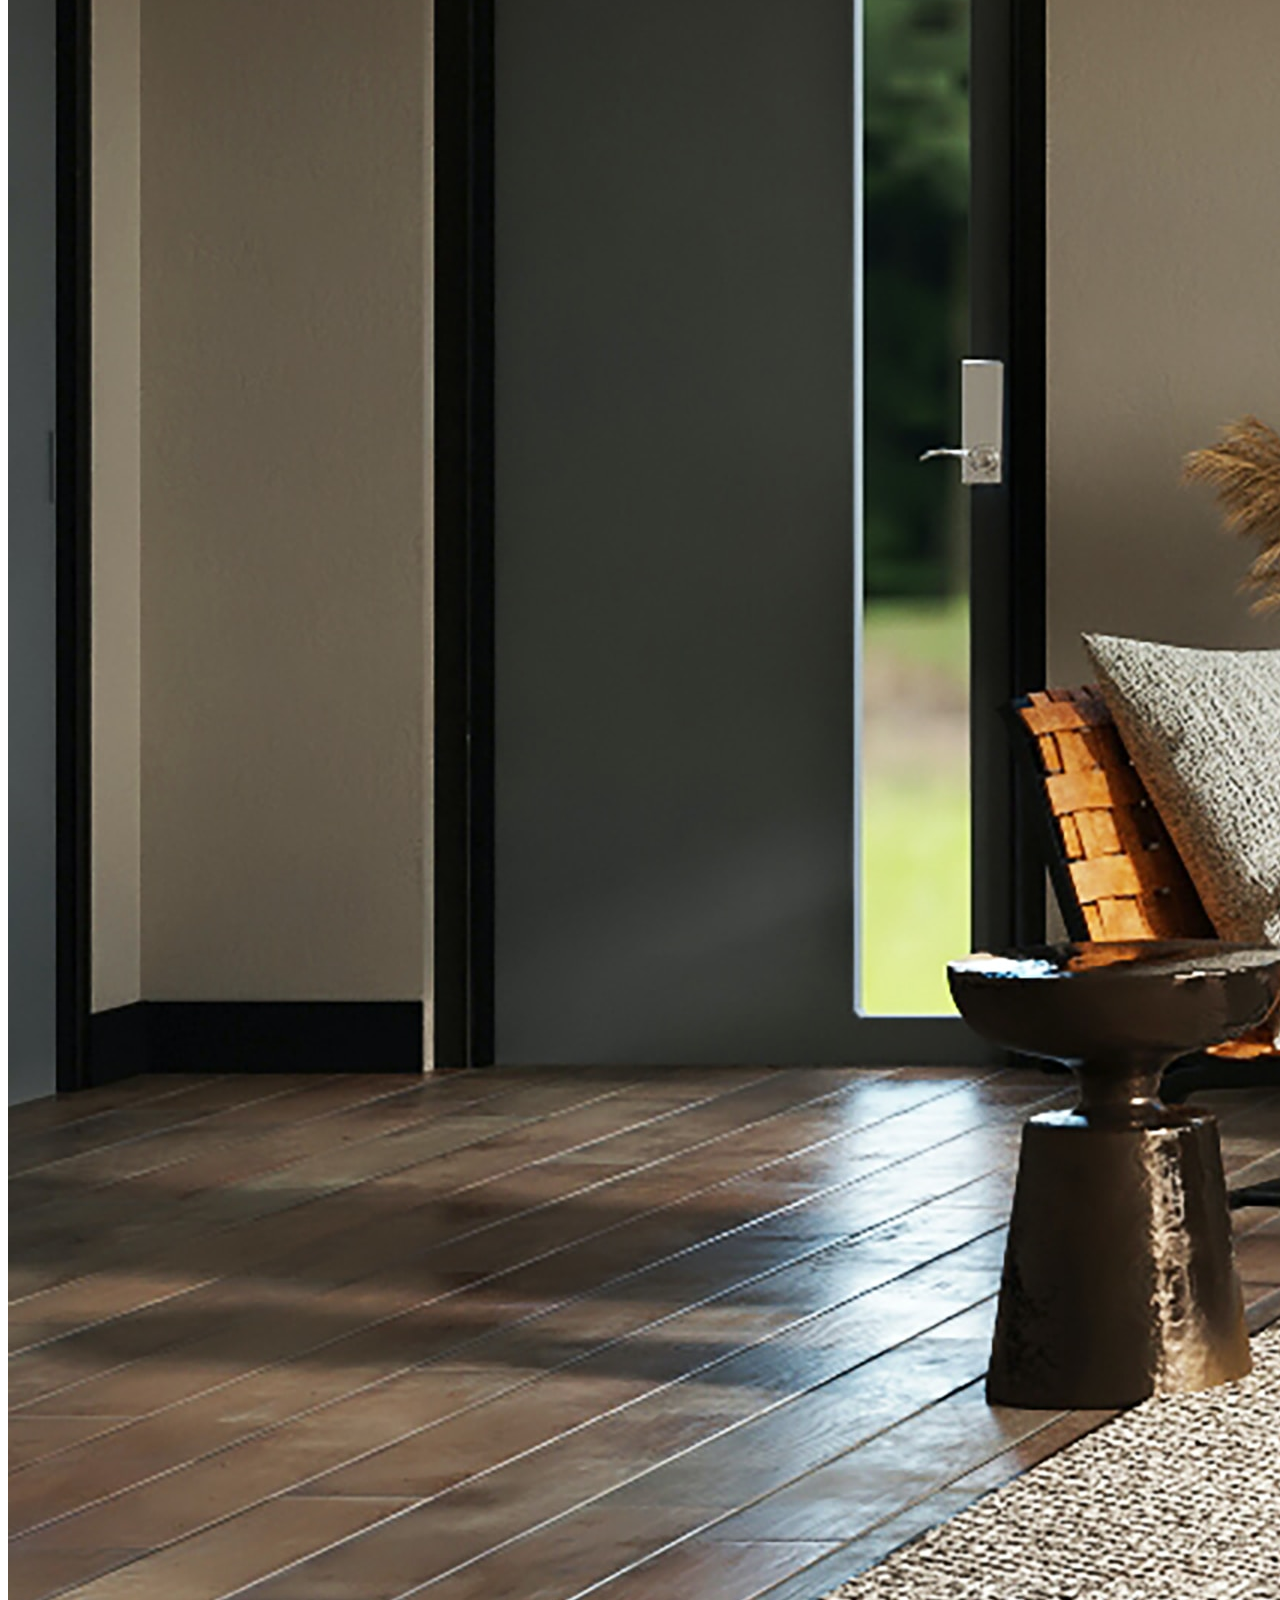
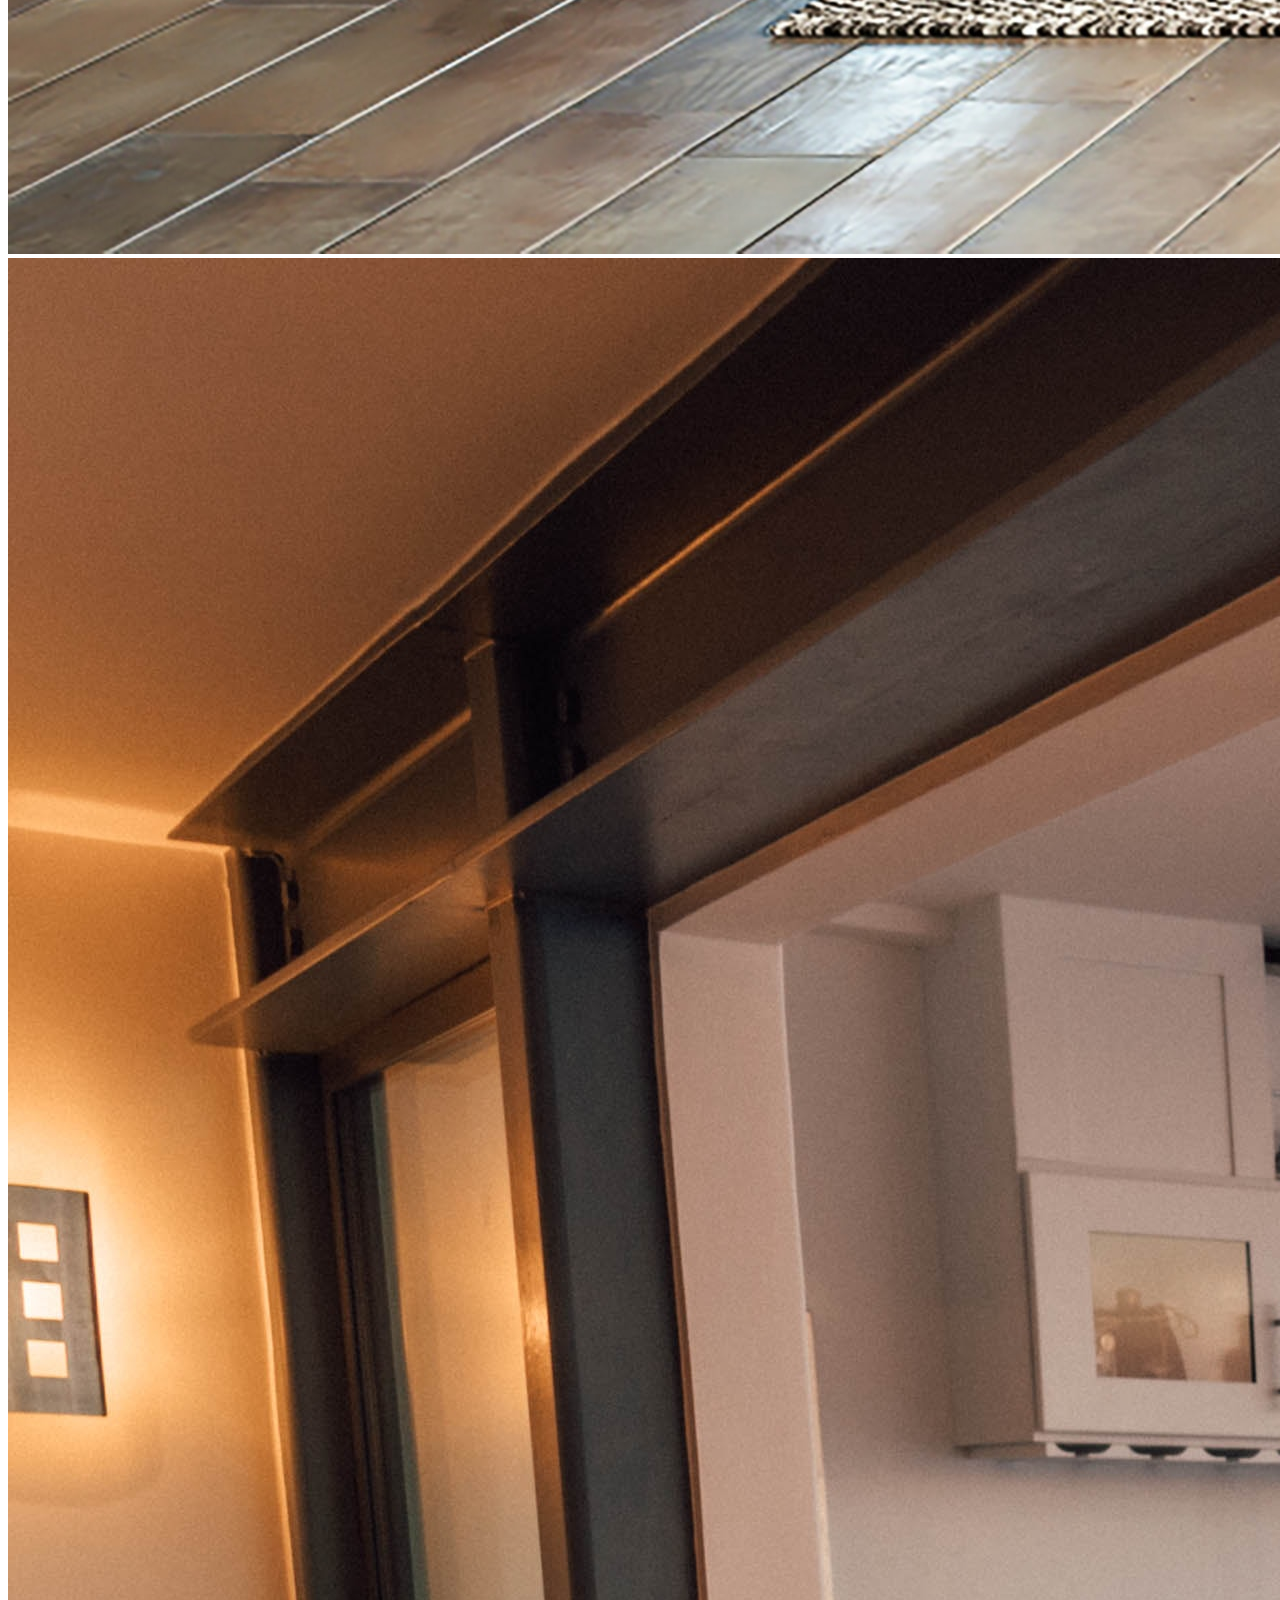
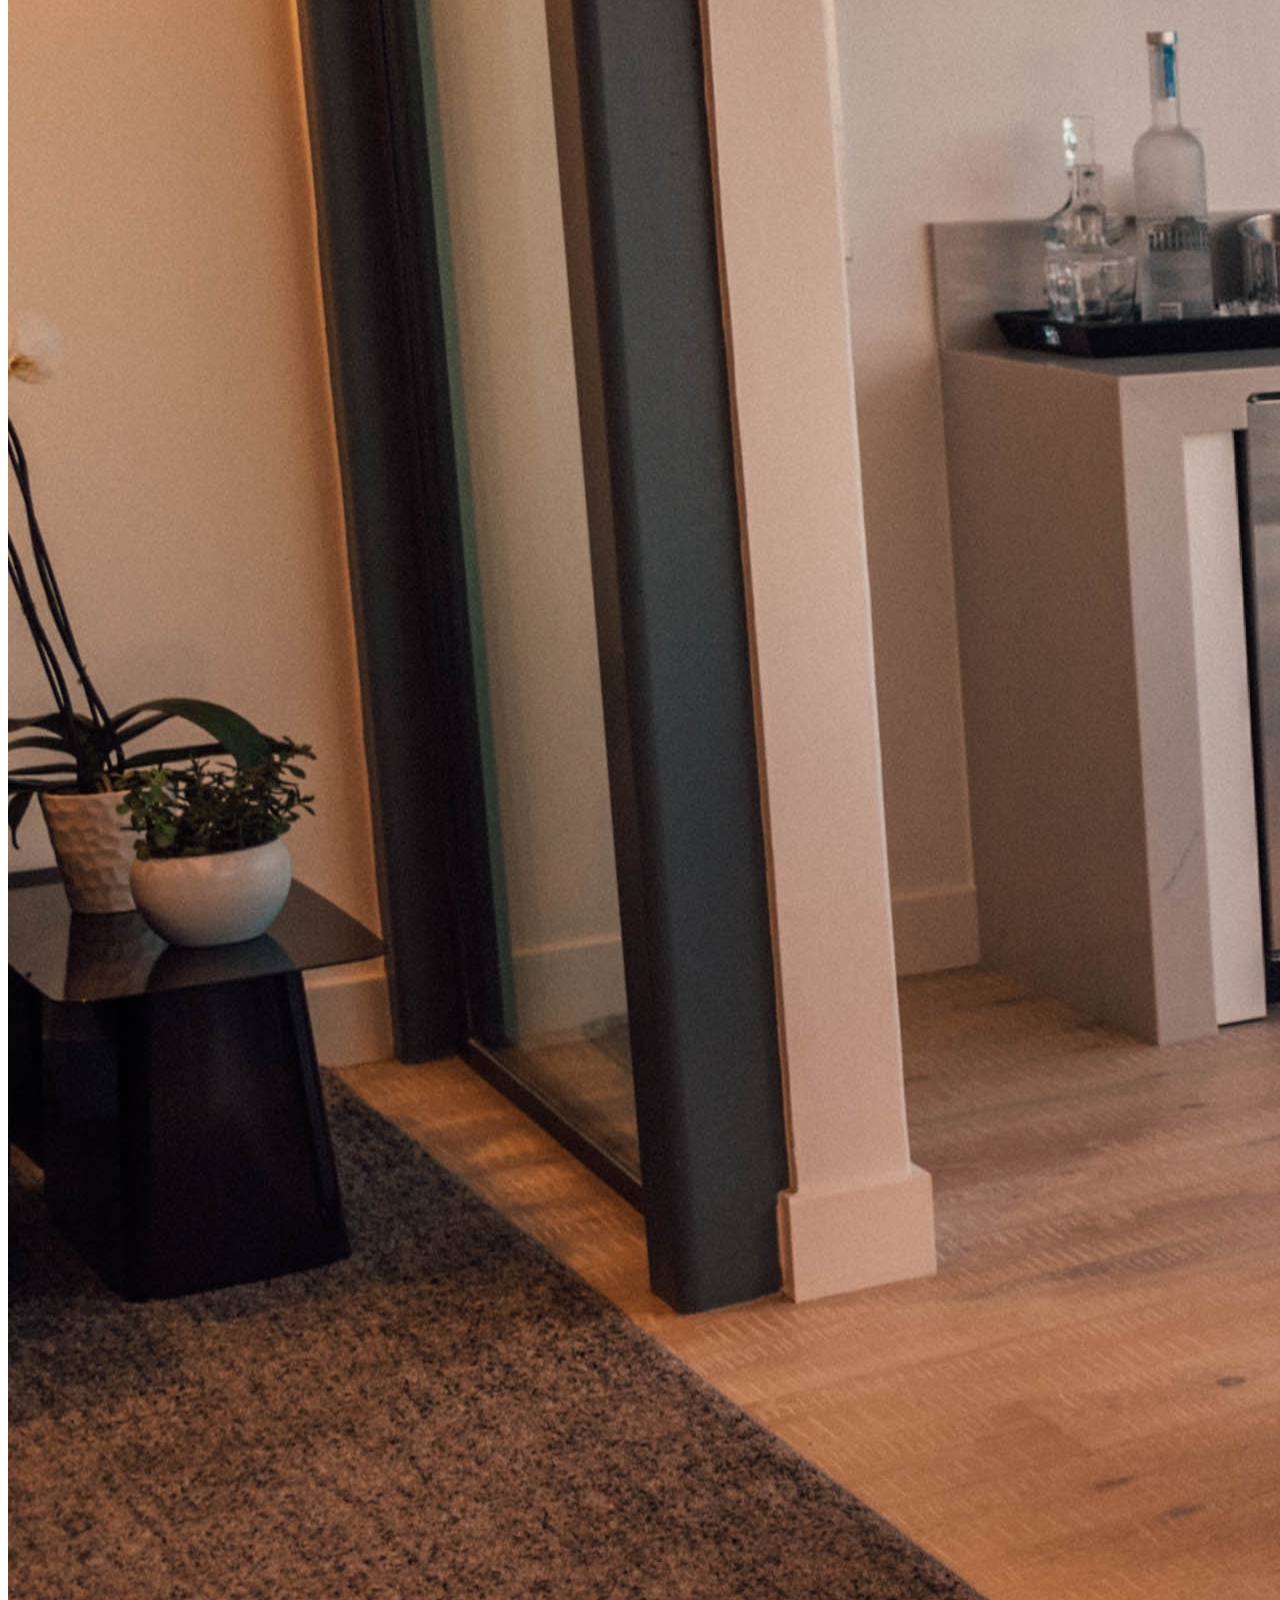
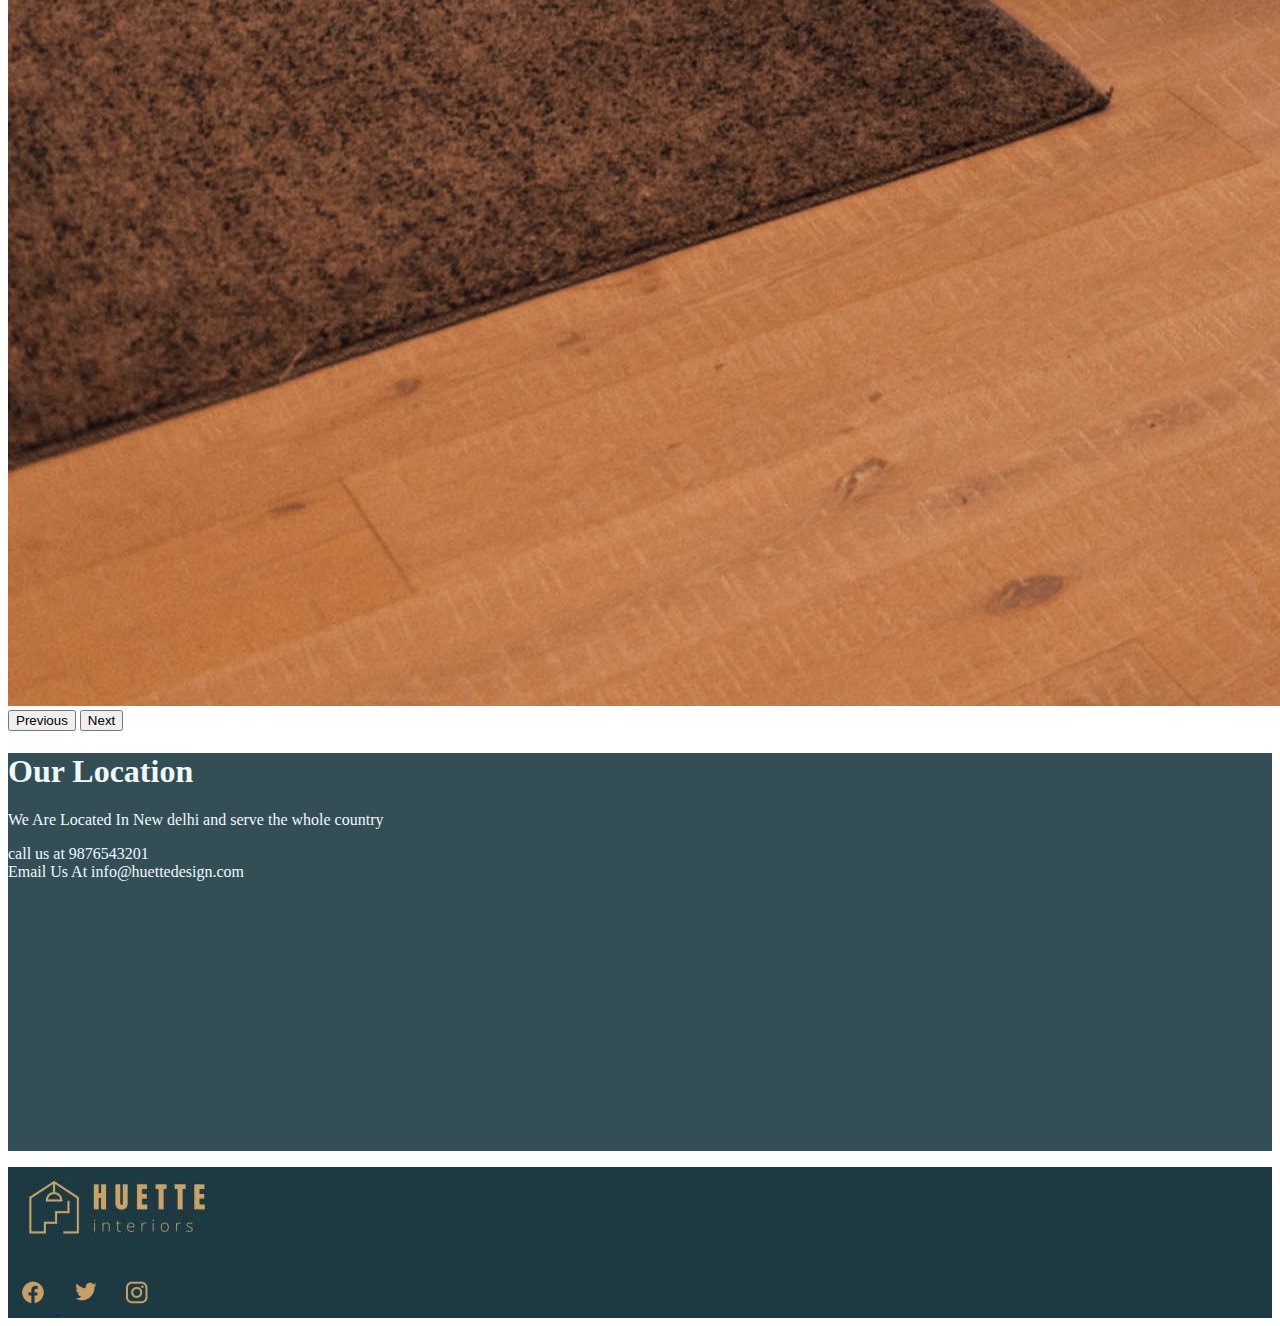
<file: about.html>
<!doctype html>
<html lang="en">

<head>
    <meta charset="utf-8">
    <meta name="viewport" content="width=device-width, initial-scale=1">
    <title> About Us</title>
    <link href="https://cdn.jsdelivr.net/npm/bootstrap@5.3.0/dist/css/bootstrap.min.css" rel="stylesheet"
        integrity="sha384-9ndCyUaIbzAi2FUVXJi0CjmCapSmO7SnpJef0486qhLnuZ2cdeRhO02iuK6FUUVM" crossorigin="anonymous">
    <link rel="stylesheet" href="style.css">
</head>

<body>
    <!-- header -->
    <div class=" headerbgcolor">
        <header class="d-flex flex-wrap justify-content-between align-items-center py-0 my-0 border-top">
            <p class="col-md-0 mb-0 text-body-secondary"><a href="index.html"><img src="images/logo-huette.jpg"></a>
                <a href="/"
                    class="col-md-4 d-flex align-items-center justify-content-center mb-3 mb-md-0 me-md-auto link-body-emphasis text-decoration-none">
                    <svg class="bi me-2" width="40" height="8">
                        <use xlink:href="#bootstrap"></use>
                    </svg>
                </a>
            <ul class="nav col-md-4 justify-content-end">
                <a class="nav-link whitetext" href="about.html">About</a>
                <a class="nav-link whitetext" href="services.html">Services</a>
                <a class="nav-link whitetext" href="contact.html">Contact</a>
                <div class="whitetext">
                    <section>            
                        <a href="#"><img src="images/fblogo.png" alt=""> </a>
                        <a href="#"><img src="images/twlogo.png" alt="twitterlogo"></a>
                        <a href="#"><img src="images/iglogo.png" alt="instagramlogo"></a>
                                                    </section>
            </div>
            </ul>
        </header>
        <!-- Banner image -->
        
        <!-- About Us -->
        <section class="py-5 bg-light">
            <div class="container text-capitalize">
                <div class="row justify-content-md-start ">
                    <div class="col">
                        <H1>About Us</H1>
                        <P>I have helped hundreds of clients over the past 15 years develop spaces <br> that enrich
                            lives and bring
                            people together. My approach differs <br> depending on individual clients and spaces, but
                            the execution
                            is
                            <br> alwavs the same: interior spaces that make the desired impact.
                        </P>
                        <button type="button" class="btn btn-outline-secondary">Learn more</button>
                    </div>
                    <div class="col">

                        <img src="images/about.jpg" class="rounded float-end" alt="manimage">
                    </div>
                </div>
        </section>

        <section class="bg-light">
            <div class="container">
                <div class="row-12">
                    <div class="col-25">
                        <!-- Restaurants homes vacation rentals -->
                        <div class="row row-cols-1 row-cols-md-3 g-4">
                            <div class="col">
                                <div class="card">
                                    <img src="images/restaurent.jpg" class="card-img-top" alt="...">
                                    <div class="card-body">
                                        <h5 class="card-title"> Restaurants</h5>
                                        <p class="card-text">Modern. Fresh. Comfortable, | understand the nuances that
                                            go into
                                            creating
                                            welcoming spaces that reflect exceptional food.</p>
                                        <button type="button" class="btn btn-outline-secondary">Learn more</button>
                                    </div>
                                </div>
                            </div>
                            <div class="col">
                                <div class="card">
                                    <img src="images/homes.jpg" class="card-img-top" alt="...">
                                    <div class="card-body">
                                        <h5 class="card-title">Homes</h5>
                                        <p class="card-text">To dwell is to exist in harmony and connection with the
                                            space and people around
                                            you, I deliver this with every home project.</p>
                                        <button type="button" class="btn btn-outline-secondary">Learn more</button>
                                    </div>
                                </div>
                            </div>
                            <div class="col">
                                <div class="card">
                                    <img src="images/vacation-rentals.jpg" class="card-img-top" alt="...">
                                    <div class="card-body">
                                        <h5 class="card-title">Vacation rentals</h5>
                                        <p class="card-text">The emotion of escape, Every vacation rental prolect
                                            delivers the
                                            Impact vou wish your rental to imprint on anvone who happens upon it</p>
                                        <button type="button" class="btn btn-outline-secondary">Learn more</button>
                                    </div>
                                </div>
                            </div>
                        </div>
                    </div>
                </div>
            </div>
    </div>
    </div>
    </section>
    <!-- quate -->
    <div>
        <div>
            <div class="p-3 mb-2 headerbgcolor text-white">
                <div class="card-text-overlay">
                    <p class="card-text text-lg-center">"I have had the pleasure of working with Huette Designs on
                        several
                        occasions and have always been impressed with their professionalism, attention to detail and
                        overall
                        design aesthetic.
                        They have a great sense of space and always seem to create rooms that are both stylish and
                        functional."
                    </p>
                    <h6 class="card-footer text-center"> - Raya H. Sacramento</h6>
                </div>
            </div>
        </div>
    </div>
    <!-- our work -->
    <section>
        <h1 class="card-title text-center"> Our Work</h1>
        <div class="container">
            <div class="col">
                <div id="carouselExampleIndicators" class="carousel slide carousel-fade">
                    <div class="carousel-indicators">
                        <button type="button" data-bs-target="#carouselExampleIndicators" data-bs-slide-to="0"
                            class="active" aria-current="true" aria-label="Slide 1"></button>
                        <button type="button" data-bs-target="#carouselExampleIndicators" data-bs-slide-to="1"
                            aria-label="Slide 2"></button>
                        <button type="button" data-bs-target="#carouselExampleIndicators" data-bs-slide-to="2"
                            aria-label="Slide 3"></button>
                    </div>
                    <div class="carousel-inner">
                        <div class="carousel-item active">
                            <img src="images/our-work.jpg" class="d-block w-100" alt="...">
                        </div>
                        <div class="carousel-item">
                            <img src="images/our-work2.jpg" class="d-block w-100" alt="...">
                        </div>
                        <div class="carousel-item">
                            <img src="images/our-work3.jpg" class="d-block w-100" alt="...">
                        </div>
                    </div>
                    <button class="carousel-control-prev" type="button" data-bs-target="#carouselExampleIndicators"
                        data-bs-slide="prev">
                        <span class="carousel-control-prev-icon" aria-hidden="true"></span>
                        <span class="visually-hidden">Previous</span>
                    </button>
                    <button class="carousel-control-next" type="button" data-bs-target="#carouselExampleIndicators"
                        data-bs-slide="next">
                        <span class="carousel-control-next-icon" aria-hidden="true"></span>
                        <span class="visually-hidden">Next</span>
                    </button>
                </div>
            </div>
        </div>
        </div>
        </div>
        </div>
    </section class="ourlocation">
    <!-- our location --> <!--
    <section class="ourlocation">
        <div class="container-fluid">
            <div class="bg-dark">
                <div class="card mb-3">
                    <div class="row g-0">
                        <div class="col-md-4">
                            
                            <iframe
                                src="https://www.google.com/maps/embed?pb=!1m18!1m12!1m3!1d222586.1340443286!2d77.05802331372188!3d28.62679223437903!2m3!1f0!2f0!3f0!3m2!1i1024!2i768!4f13.1!3m3!1m2!1s0x390cfd5b347eb62d%3A0x52c2b7494e204dce!2sNew%20Delhi%2C%20Delhi!5e0!3m2!1sen!2sin!4v1687347601748!5m2!1sen!2sin"
                                width="450" height="250" style="border:0;" allowfullscreen="" loading="lazy"
                                referrerpolicy="no-referrer-when-downgrade "></iframe>
                        </div>
                        <div class="col-md-8 ourlocation">
                            <div class="card-body">
                                <h2 class="card-title whitetext">Our Location</h2>
                                <p class="card-text whitetext">We Are Located In New delhi and serve the whole country
                                </p>
                                <p class="card-text whitetext"><small class="text-body-secondary ">call us at
                                        9876543201</small></p>
                                <p class="card-text "><small class="text-body-secondary">Email Us At
                                        info@huettedesign.com</small>
                                </p>
                            </div>
                        </div>
                    </div>
                </div>
            </div>
        </div>
    </section> -->





     <!-- our location -->
     
     <div class="container">
        <div class="row">
          <div class="col-sm-12">
        <div class="text-capitalize ourlocation whitetext p-5 row justify-content-end ">
                    <H1>Our Location</H1>
                    <P>We Are Located In New delhi and serve the whole country <br>
                       <p> call us at 9876543201 <br>
                        Email Us At info@huettedesign.com
                    </p>
                    </P>     
                            <iframe 
                            src="https://www.google.com/maps/embed?pb=!1m18!1m12!1m3!1d222586.1340443286!2d77.05802331372188!3d28.62679223437903!2m3!1f0!2f0!3f0!3m2!1i1024!2i768!4f13.1!3m3!1m2!1s0x390cfd5b347eb62d%3A0x52c2b7494e204dce!2sNew%20Delhi%2C%20Delhi!5e0!3m2!1sen!2sin!4v1687347601748!5m2!1sen!2sin"
                            width="350" height="250"  style="border:0;" allowfullscreen="" loading="lazy"
                            referrerpolicy="no-referrer-when-downgrade "></iframe>
                        </div>
                    </div>
                    
                    
                    <!-- footer -->
                    <div class=" headerbgcolor">
                        <footer class="d-flex flex-wrap justify-content-between align-items-center py-0 my-0 ">
                            <p class="col-md-4 mb-0 text-body-secondary"><img src="images/logo-huette.jpg" alt="logo"></p>
                            <section>            
<a href="#"><img src="images/fblogo.png" alt=""> </a>
<a href="#"><img src="images/twlogo.png" alt="twitterlogo"></a>
<a href="#"><img src="images/iglogo.png" alt="instagramlogo"></a>
                            </section>
        </footer>
    </div>
</body>

</html>
</file>
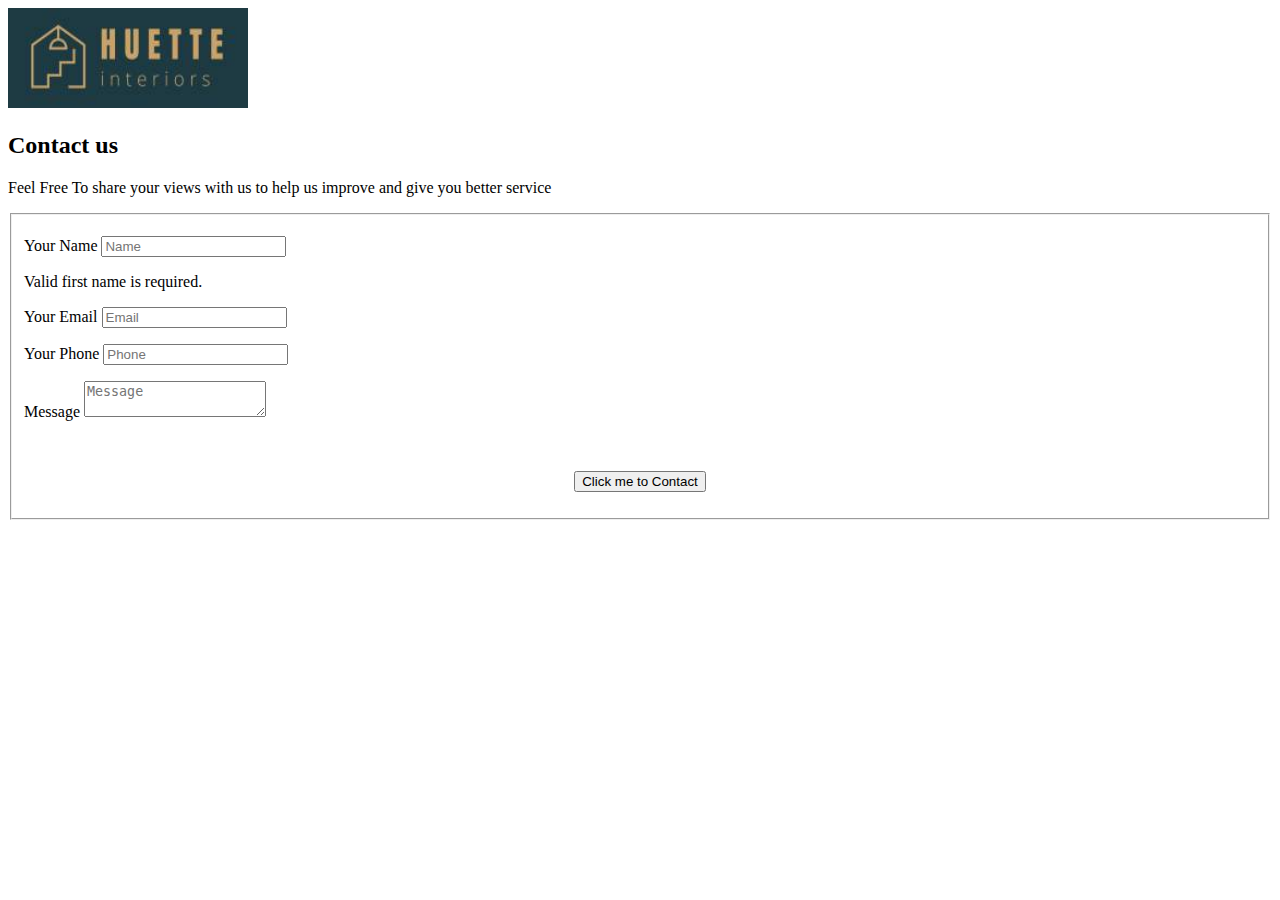
<file: contact.html>
<!DOCTYPE html>
<html lang="en">

<head>
  <meta http-equiv="Content-Type" content="text/html; charset=utf-8" />
  <title>Contact Form</title>
  <!-- Latest compiled and minified CSS -->
  <link href="https://cdn.jsdelivr.net/npm/bootstrap@5.0.0-beta2/dist/css/bootstrap.min.css" rel="stylesheet"
    integrity="sha384-BmbxuPwQa2lc/FVzBcNJ7UAyJxM6wuqIj61tLrc4wSX0szH/Ev+nYRRuWlolflfl" crossorigin="anonymous">
  <link rel="stylesheet" href="style.css">
  <style>
@media screen and (max-width: 512px){
  .size{
    font-size: 1000px
  }

    }
  </style>

</head>

<body class="bg-light">

  <div class="container size">
    <div class="py-5 text-center">
      <a href="index.html"><img class="d-block mx-auto mb-4" src="images/logo-huette.jpg" alt="" width="240" height="100"> </a>
      <h2>Contact us</h2>
      <p class="lead">Feel Free To share your views with us to help us improve and give you better service </p>
    </div>
    <fieldset>

      <form name="frmContact" class="needs-validation " method="post" action="contact.php">
        <p>
          <label for="Name">Your Name </label>
          <input type="text" class="form-control" name="txtName" id="txtName" placeholder="Name" value="" required>
        <div class="invalid-feedback">
          Valid first name is required.
        </div>
        </p>
        <p>
          <label for="email">Your Email</label>
          <input type="text" class="form-control" name="txtEmail" id="txtEmail" placeholder="Email" value="" required>
        </p>
        <p>
          <label for="phone">Your Phone</label>
          <input type="text" class="form-control" name="txtPhone" id="txtPhone" placeholder="Phone" value="" required>
        </p>
        <p>
          <label for="message">Message</label>
          <textarea name="txtMessage" class="form-control" id="txtMessage" placeholder="Message" required></textarea>
        </p>
        <p>&nbsp;</p>
        <p>
          <center>
            <input type="submit" name="Submit" id="Submit" value="Click me to Contact"
              class="btn btn-success btn-lg btn-block">
          </center>
        </p>
      </form>
    </fieldset>
  </div>

  <script src="https://cdn.jsdelivr.net/npm/bootstrap@5.0.0-beta2/dist/js/bootstrap.bundle.min.js"
    integrity="sha384-b5kHyXgcpbZJO/tY9Ul7kGkf1S0CWuKcCD38l8YkeH8z8QjE0GmW1gYU5S9FOnJ0"
    crossorigin="anonymous"></script>
</body>

</html>
</file>
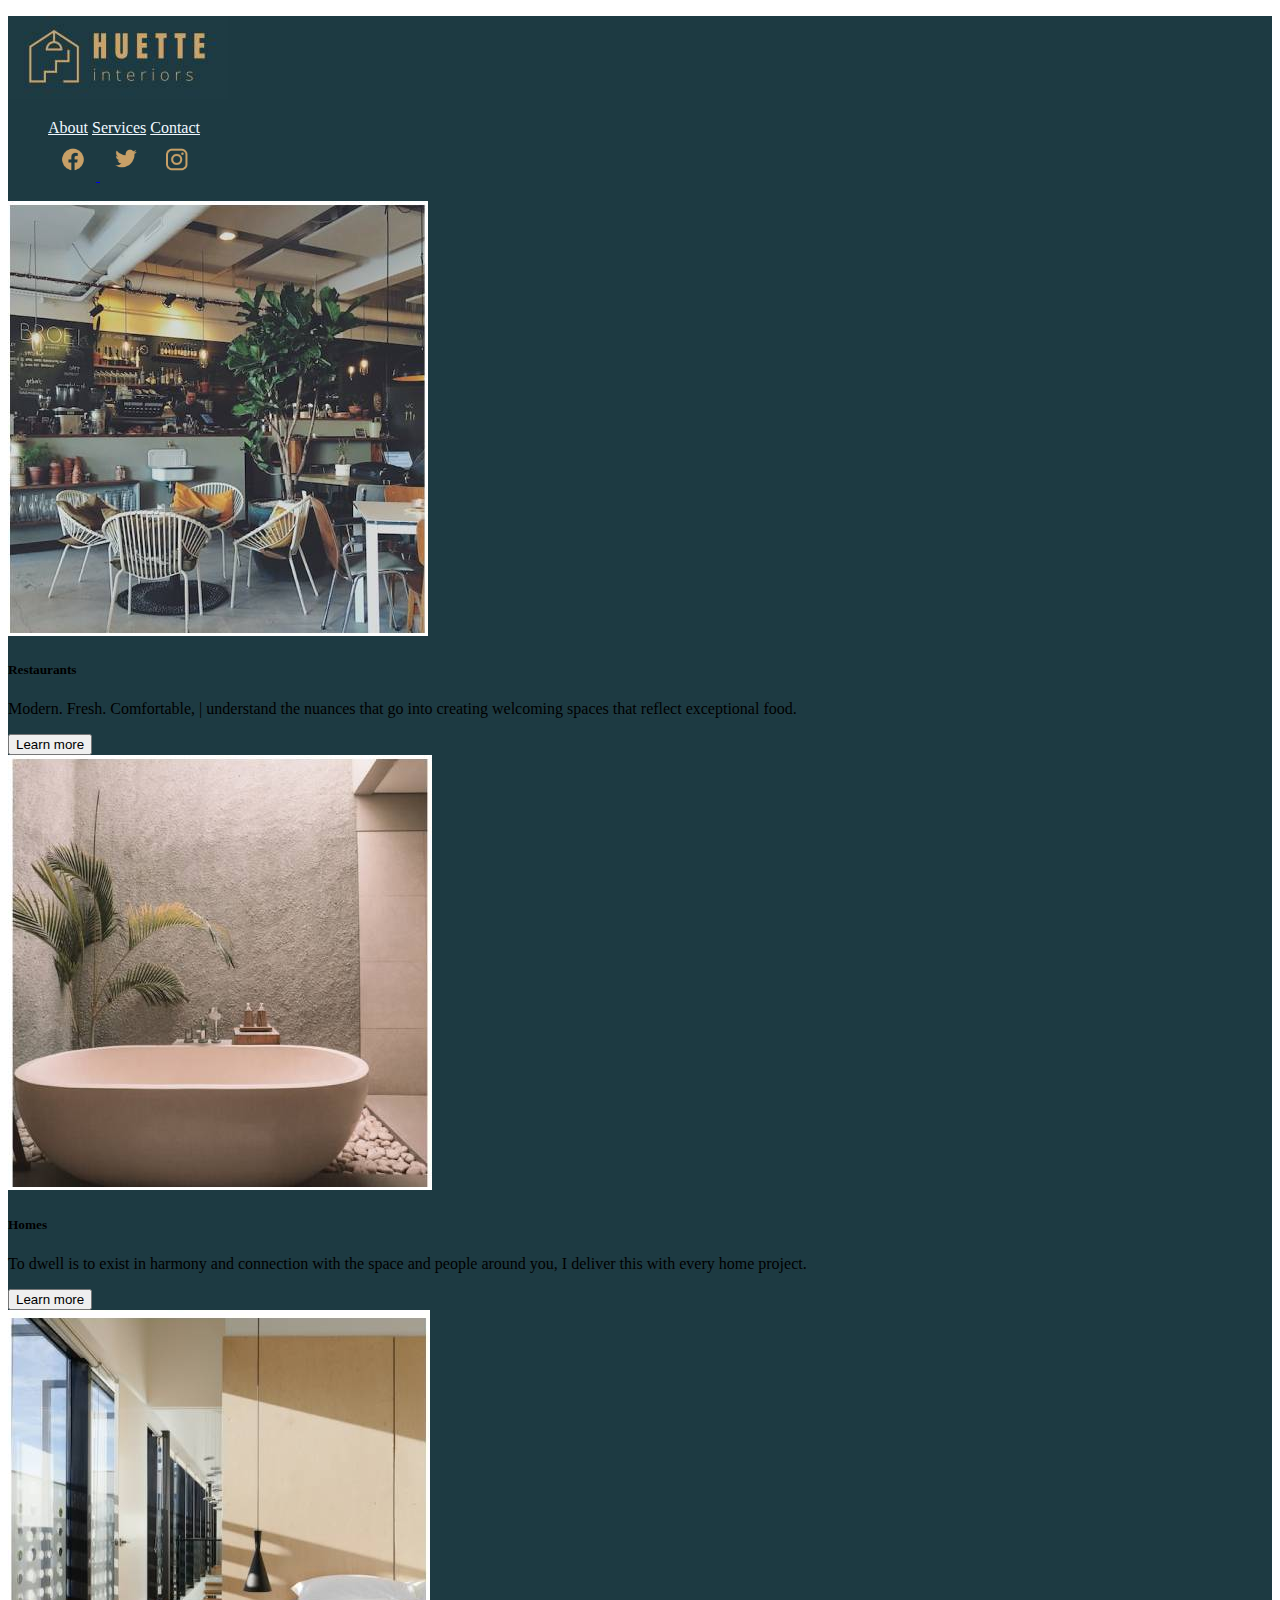
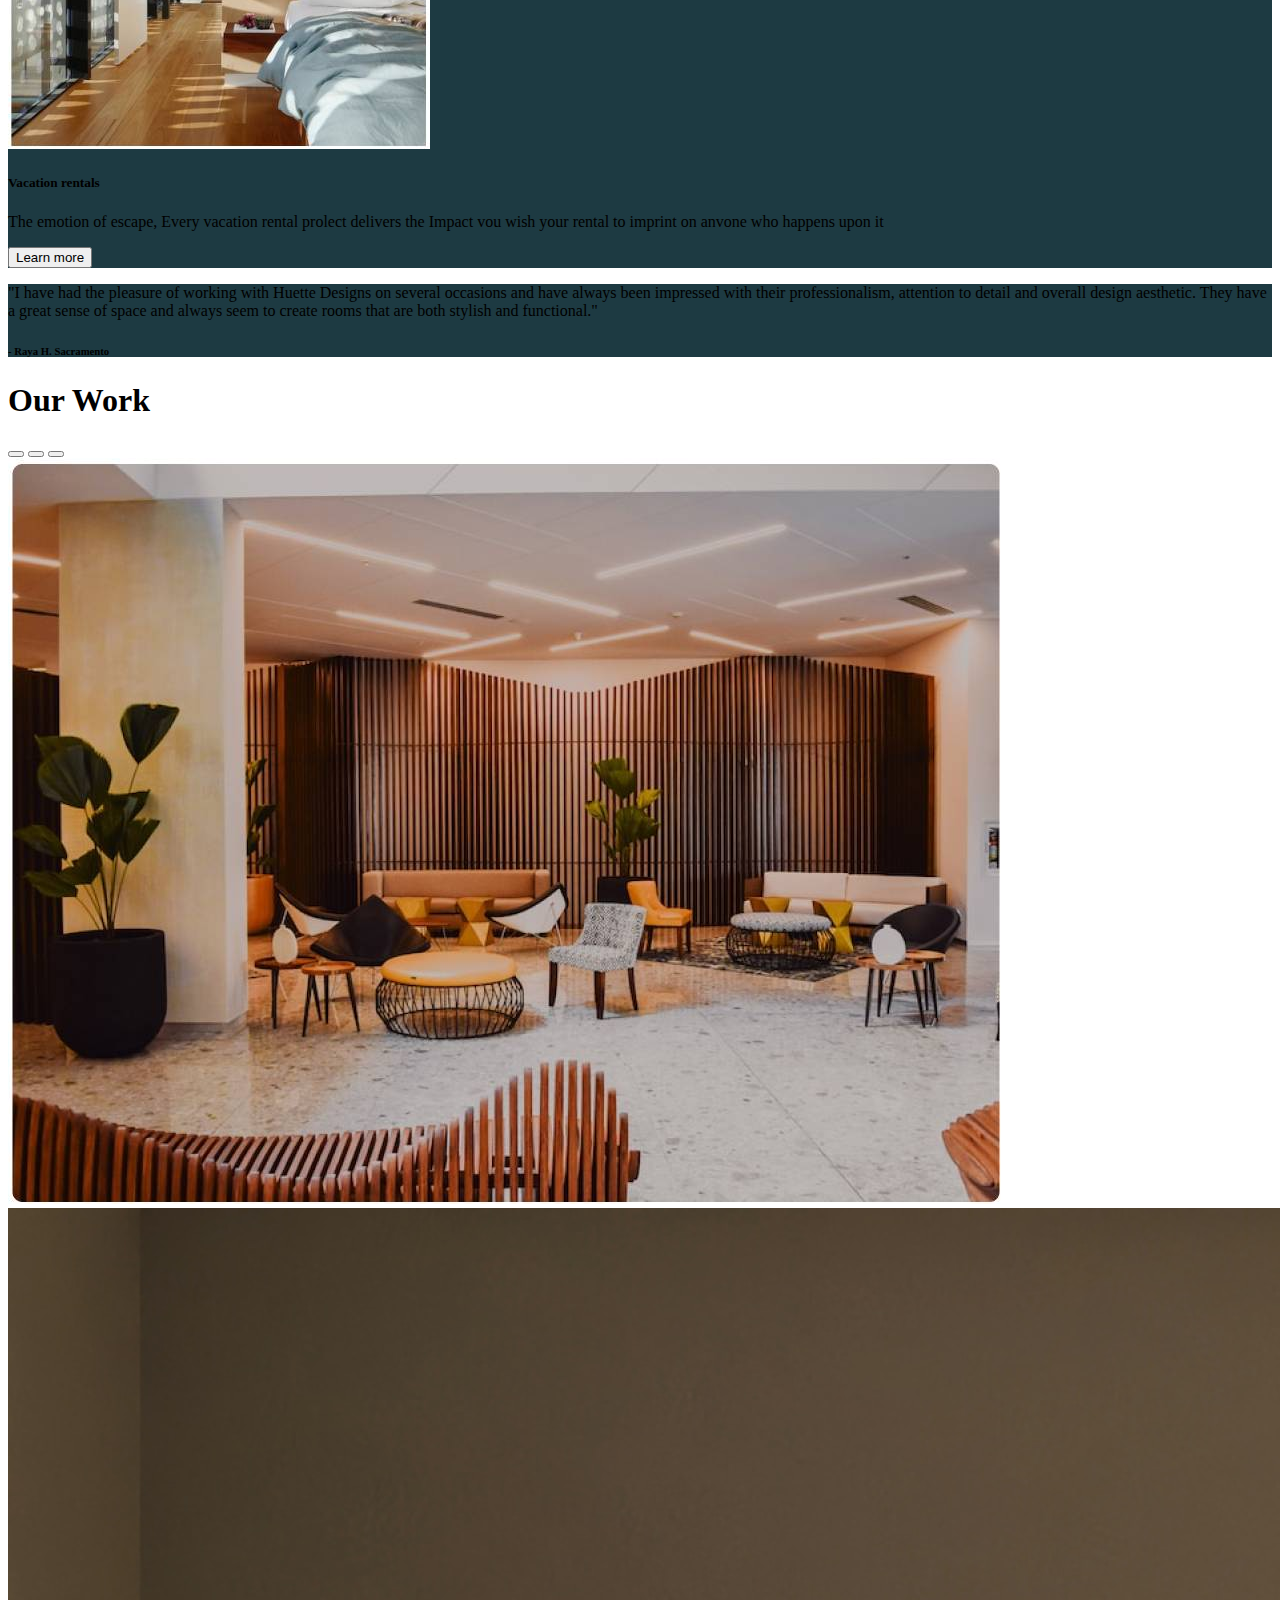
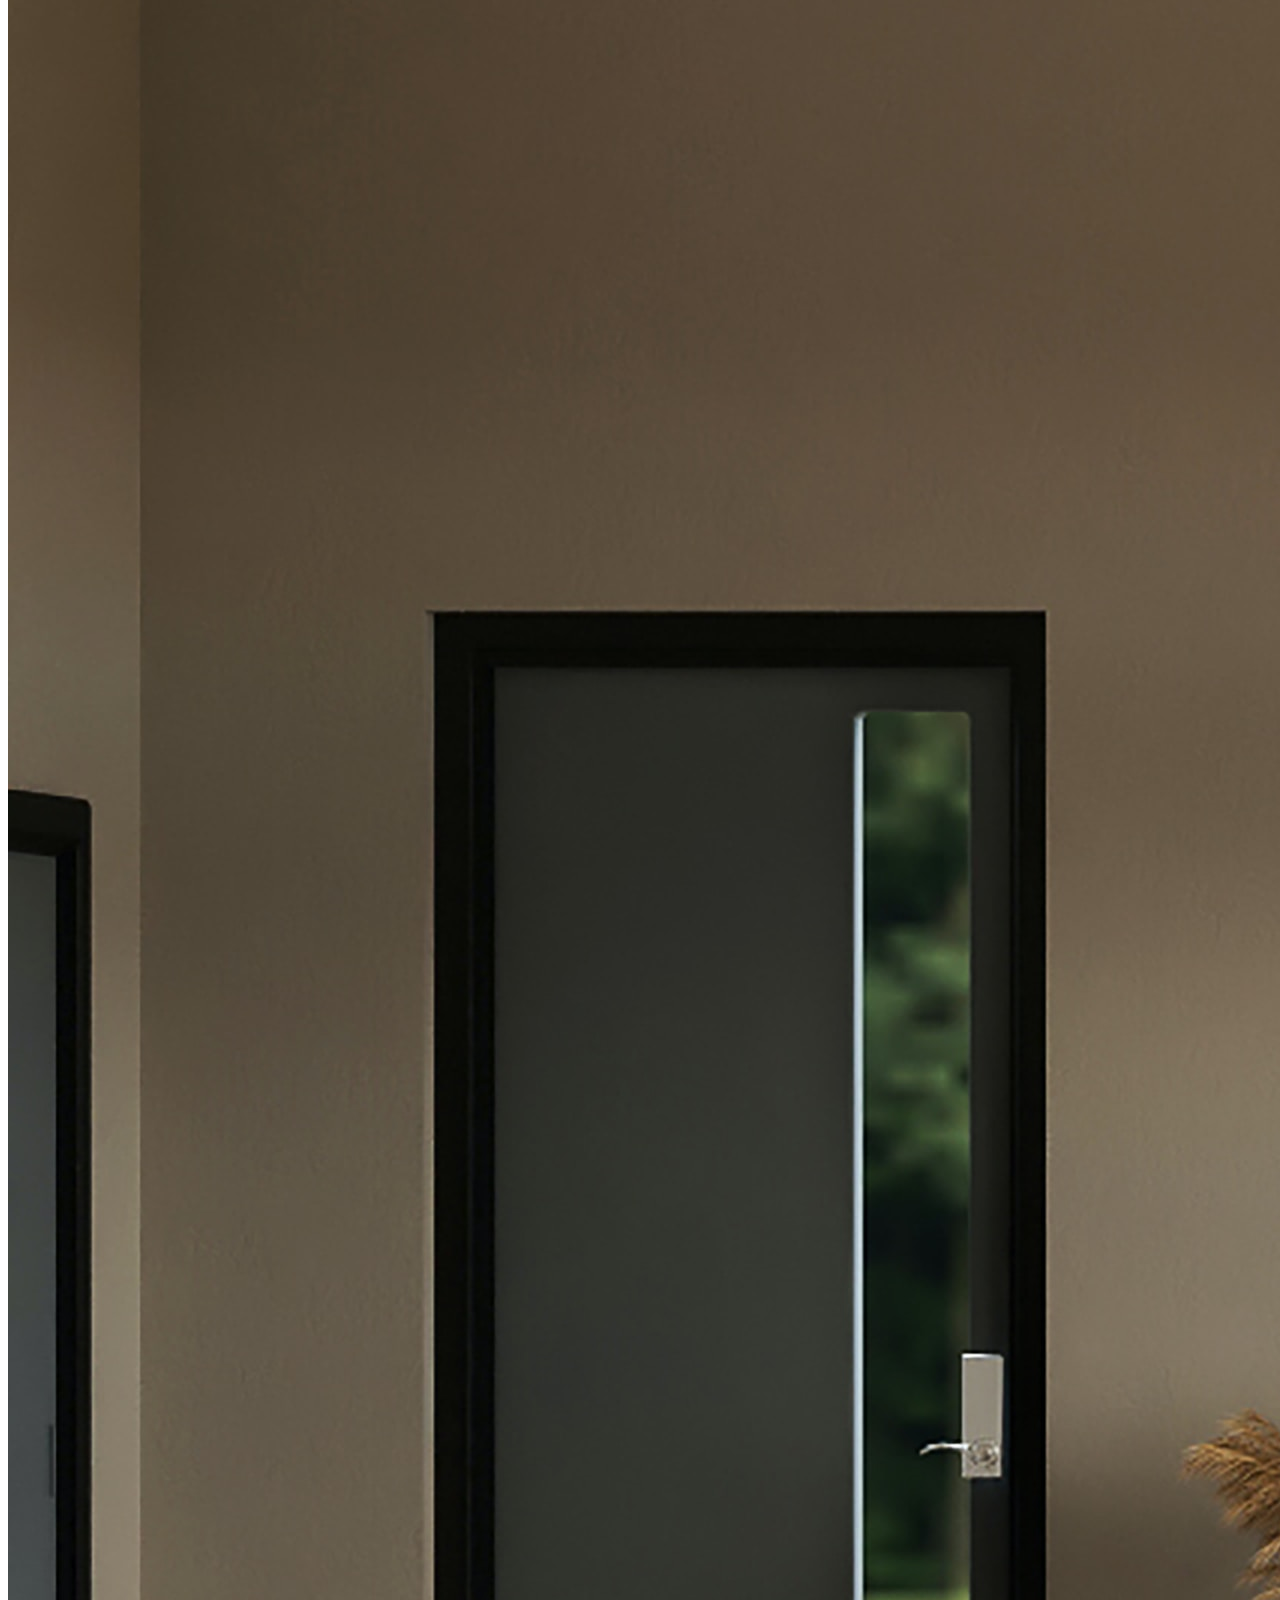
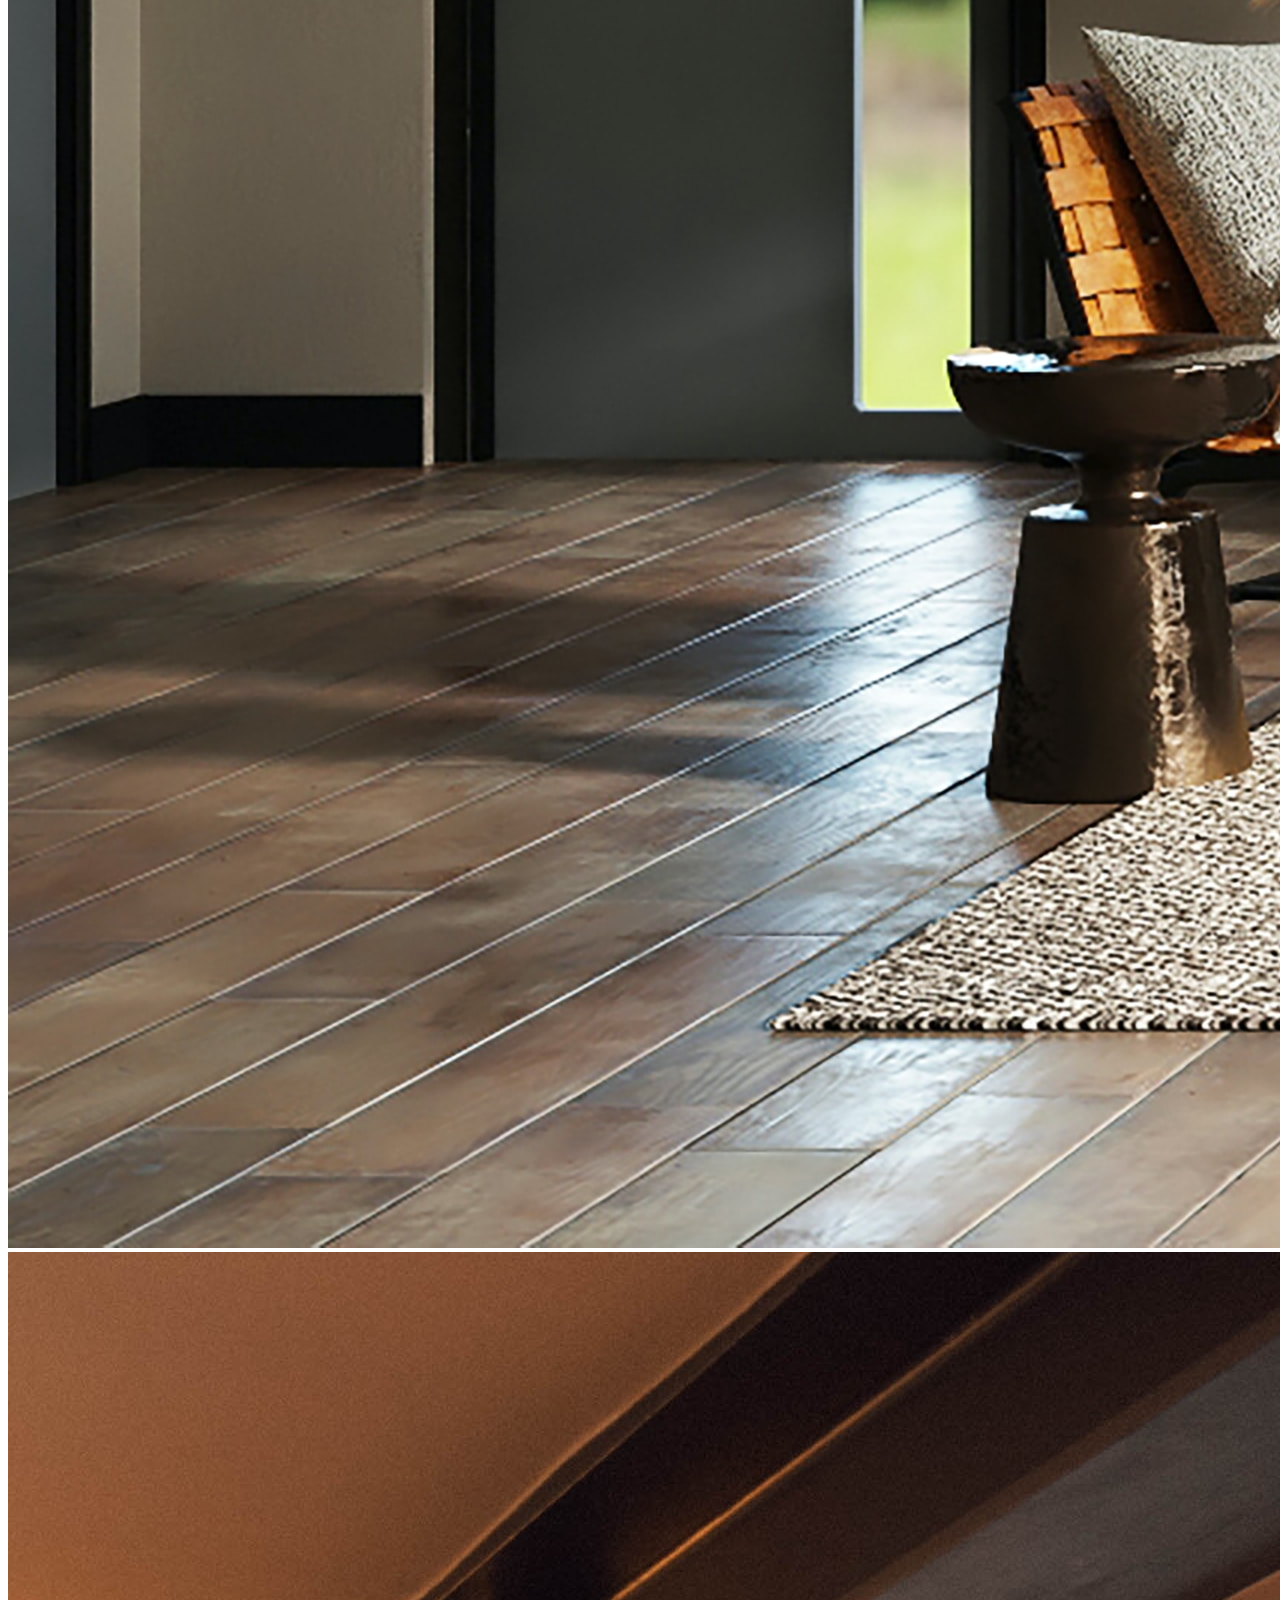
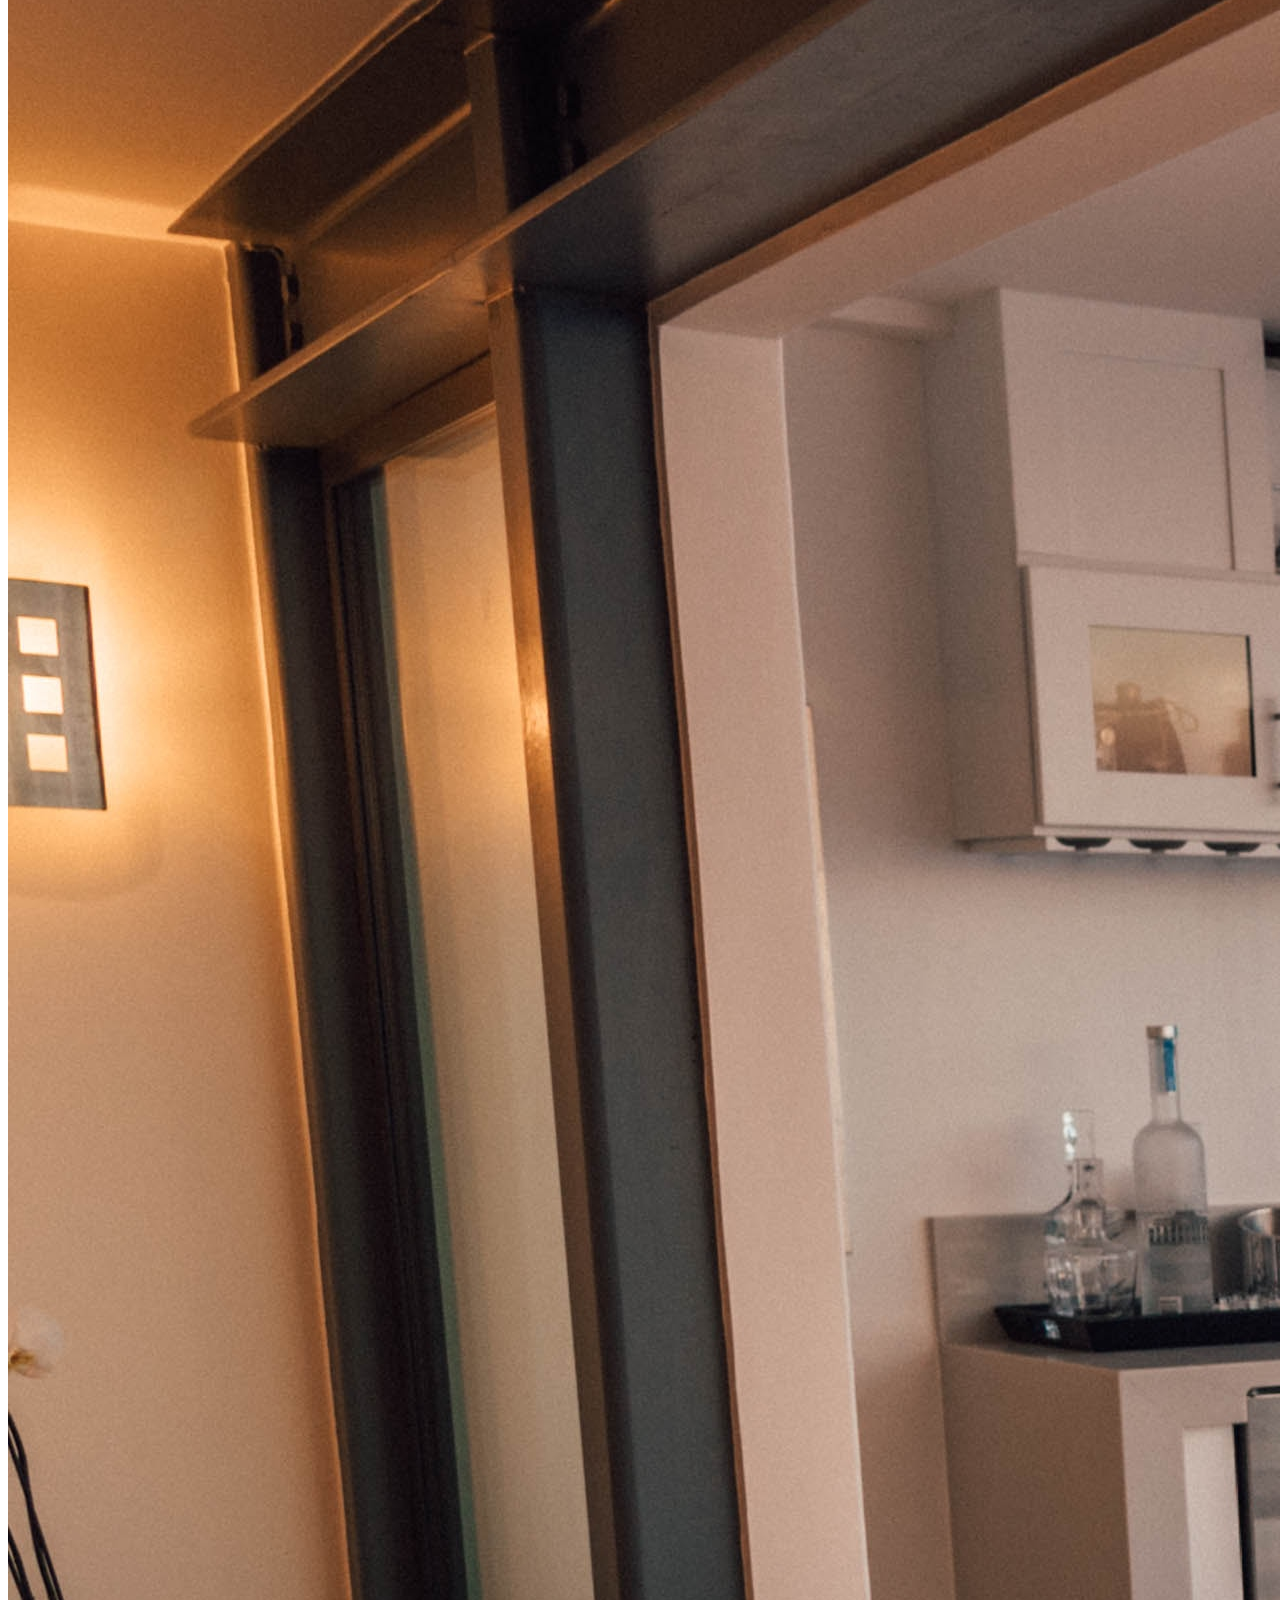
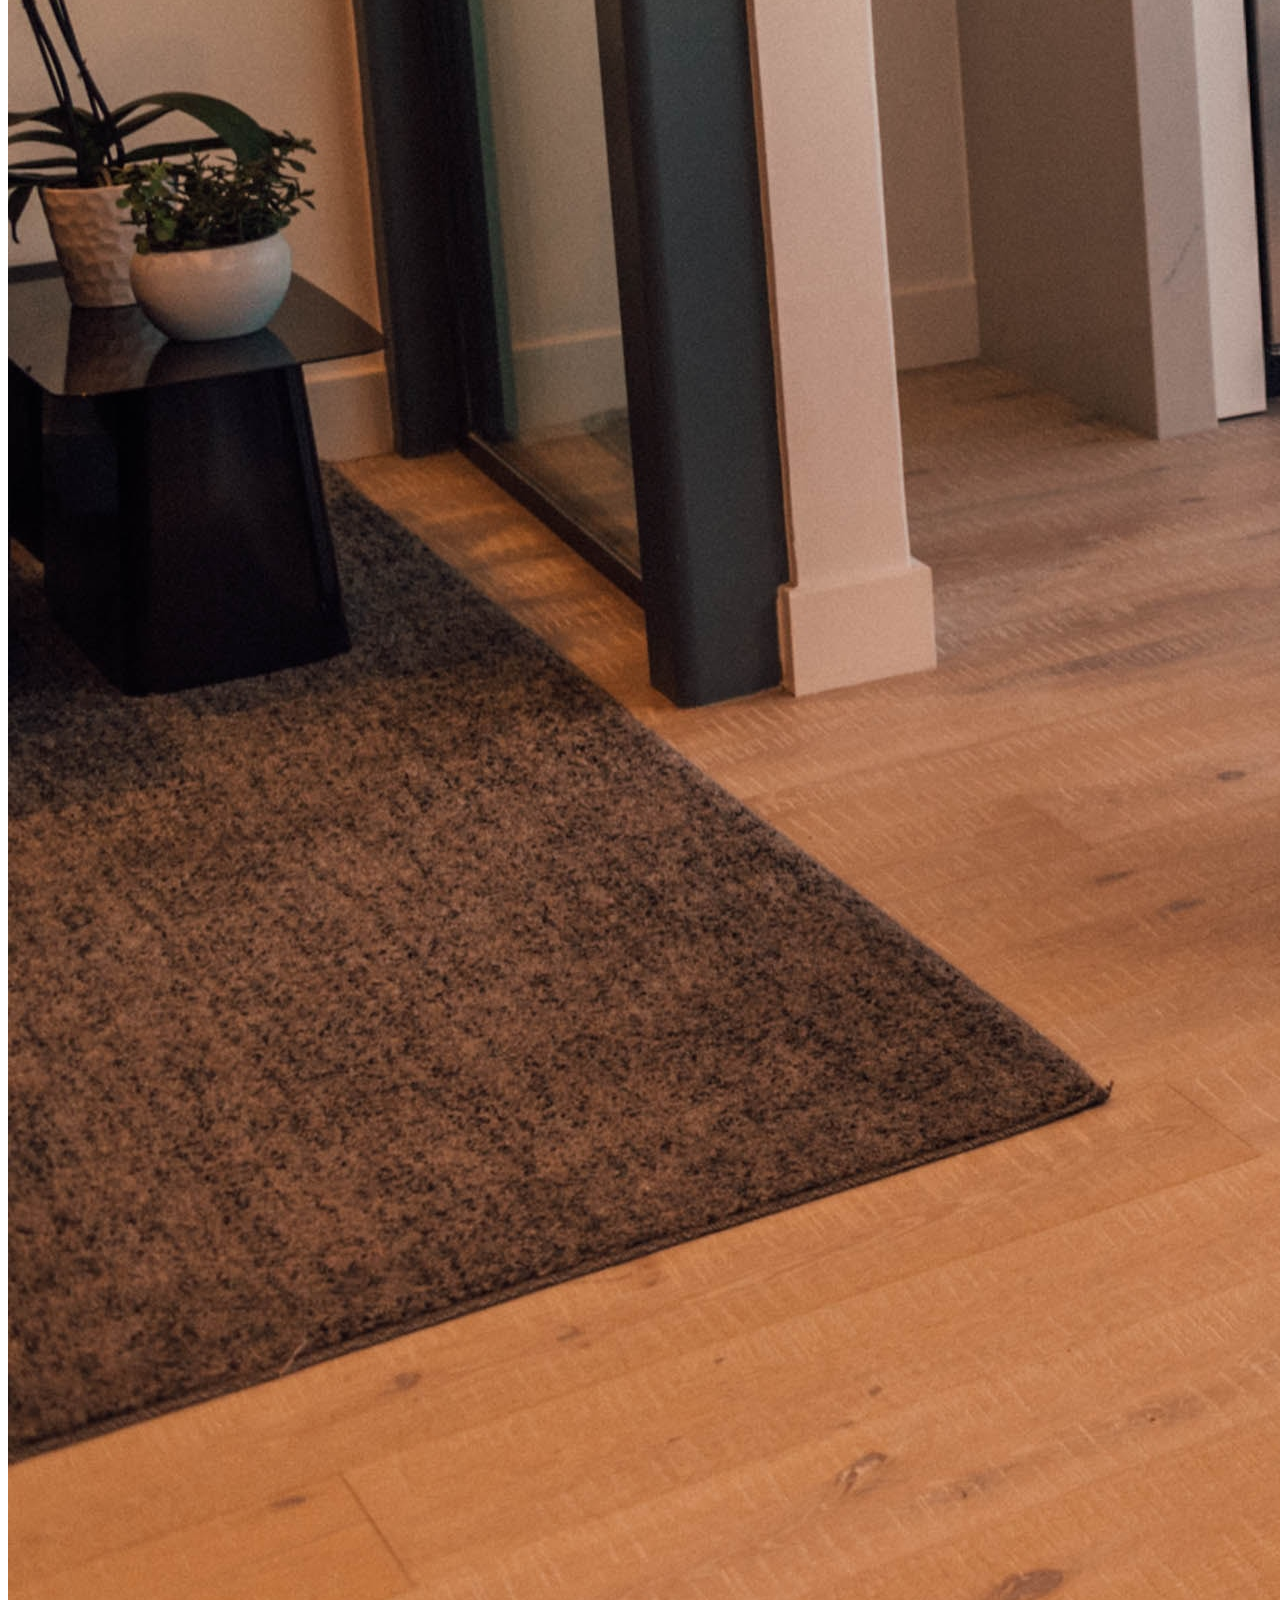
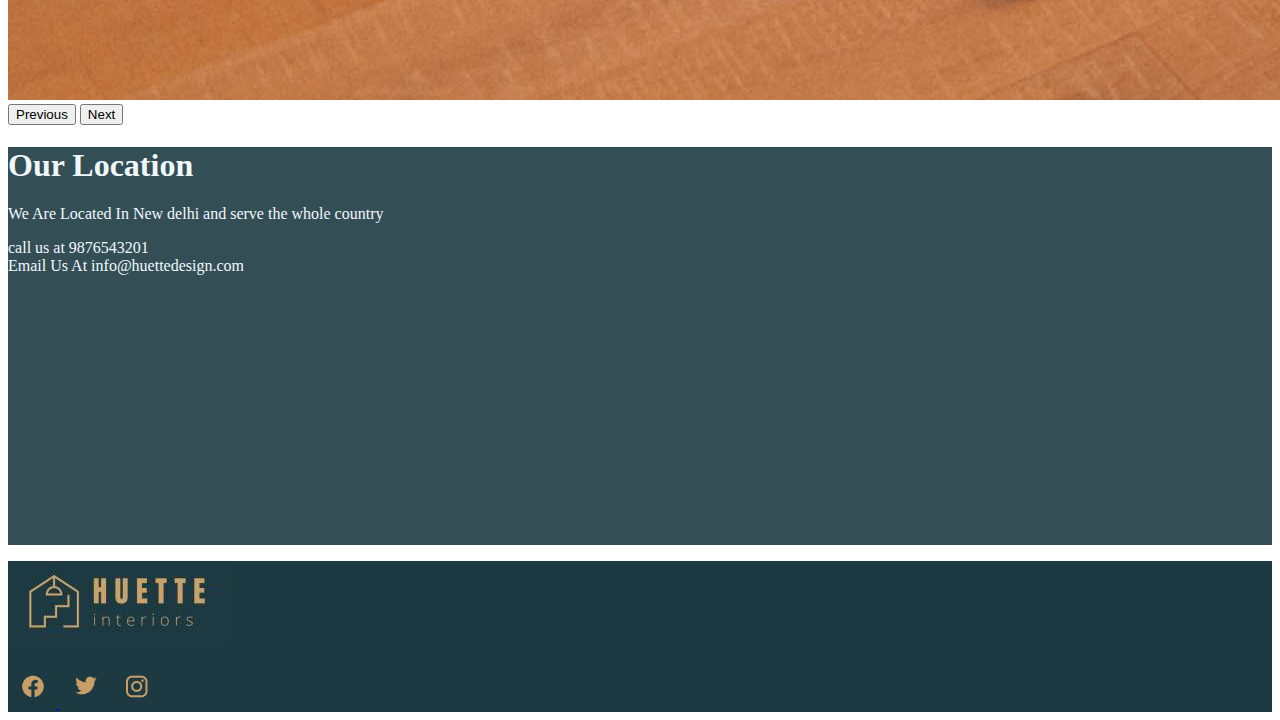
<file: services.html>
<!doctype html>
<html lang="en">

<head>
    <meta charset="utf-8">
    <meta name="viewport" content="width=device-width, initial-scale=1">
    <title> Services</title>
    <link href="https://cdn.jsdelivr.net/npm/bootstrap@5.3.0/dist/css/bootstrap.min.css" rel="stylesheet"
        integrity="sha384-9ndCyUaIbzAi2FUVXJi0CjmCapSmO7SnpJef0486qhLnuZ2cdeRhO02iuK6FUUVM" crossorigin="anonymous">
    <link rel="stylesheet" href="style.css">
</head>

<body>
    <!-- header -->
    <div class=" headerbgcolor">
        <header class="d-flex flex-wrap justify-content-between align-items-center py-0 my-0 border-top">
            <p class="col-md-0 mb-0 text-body-secondary"><a href="index.html"><img src="images/logo-huette.jpg"></a>
                <a href="/"
                    class="col-md-4 d-flex align-items-center justify-content-center mb-3 mb-md-0 me-md-auto link-body-emphasis text-decoration-none">
                    <svg class="bi me-2" width="40" height="8">
                        <use xlink:href="#bootstrap"></use>
                    </svg>
                </a>
            <ul class="nav col-md-4 justify-content-end">

                <a class="nav-link whitetext" href="about.html">About</a>
               
                <a class="nav-link active whitetext" aria-current="page" href="services.html">Services</a>
                <a class="nav-link whitetext" href="contact.html">Contact</a>
                <div class="whitetext">
                    <section>            
                        <a href="#"><img src="images/fblogo.png" alt=""> </a>
                        <a href="#"><img src="images/twlogo.png" alt="twitterlogo"></a>
                        <a href="#"><img src="images/iglogo.png" alt="instagramlogo"></a>
                                                    </section>
            </div>
            </ul>
        </header>
        <!-- Banner image -->
        
       
                        <!-- Restaurants homes vacation rentals -->
                        <div class="row row-cols-1 row-cols-md-3 g-4">
                            <div class="col">
                                <div class="card">
                                    <img src="images/restaurent.jpg" class="card-img-top" alt="...">
                                    <div class="card-body">
                                        <h5 class="card-title"> Restaurants</h5>
                                        <p class="card-text">Modern. Fresh. Comfortable, | understand the nuances that
                                            go into
                                            creating
                                            welcoming spaces that reflect exceptional food.</p>
                                        <button type="button" class="btn btn-outline-secondary">Learn more</button>
                                    </div>
                                </div>
                            </div>
                            <div class="col">
                                <div class="card">
                                    <img src="images/homes.jpg" class="card-img-top" alt="...">
                                    <div class="card-body">
                                        <h5 class="card-title">Homes</h5>
                                        <p class="card-text">To dwell is to exist in harmony and connection with the
                                            space and people around
                                            you, I deliver this with every home project.</p>
                                        <button type="button" class="btn btn-outline-secondary">Learn more</button>
                                    </div>
                                </div>
                            </div>
                            <div class="col">
                                <div class="card">
                                    <img src="images/vacation-rentals.jpg" class="card-img-top" alt="...">
                                    <div class="card-body">
                                        <h5 class="card-title">Vacation rentals</h5>
                                        <p class="card-text">The emotion of escape, Every vacation rental prolect
                                            delivers the
                                            Impact vou wish your rental to imprint on anvone who happens upon it</p>
                                        <button type="button" class="btn btn-outline-secondary">Learn more</button>
                                    </div>
                                </div>
                            </div>
                        </div>
                    </div>
                </div>
            </div>
    </div>
    </div>
    </section>
    <!-- quate -->
    <div>
        <div>
            <div class="p-3 mb-2 headerbgcolor text-white">
                <div class="card-text-overlay">
                    <p class="card-text text-lg-center">"I have had the pleasure of working with Huette Designs on
                        several
                        occasions and have always been impressed with their professionalism, attention to detail and
                        overall
                        design aesthetic.
                        They have a great sense of space and always seem to create rooms that are both stylish and
                        functional."
                    </p>
                    <h6 class="card-footer text-center"> - Raya H. Sacramento</h6>
                </div>
            </div>
        </div>
    </div>
    <!-- our work -->
    <section>
        <h1 class="card-title text-center"> Our Work</h1>
        <div class="container">
            <div class="col">
                <div id="carouselExampleIndicators" class="carousel slide carousel-fade">
                    <div class="carousel-indicators">
                        <button type="button" data-bs-target="#carouselExampleIndicators" data-bs-slide-to="0"
                            class="active" aria-current="true" aria-label="Slide 1"></button>
                        <button type="button" data-bs-target="#carouselExampleIndicators" data-bs-slide-to="1"
                            aria-label="Slide 2"></button>
                        <button type="button" data-bs-target="#carouselExampleIndicators" data-bs-slide-to="2"
                            aria-label="Slide 3"></button>
                    </div>
                    <div class="carousel-inner">
                        <div class="carousel-item active">
                            <img src="images/our-work.jpg" class="d-block w-100" alt="...">
                        </div>
                        <div class="carousel-item">
                            <img src="images/our-work2.jpg" class="d-block w-100" alt="...">
                        </div>
                        <div class="carousel-item">
                            <img src="images/our-work3.jpg" class="d-block w-100" alt="...">
                        </div>
                    </div>
                    <button class="carousel-control-prev" type="button" data-bs-target="#carouselExampleIndicators"
                        data-bs-slide="prev">
                        <span class="carousel-control-prev-icon" aria-hidden="true"></span>
                        <span class="visually-hidden">Previous</span>
                    </button>
                    <button class="carousel-control-next" type="button" data-bs-target="#carouselExampleIndicators"
                        data-bs-slide="next">
                        <span class="carousel-control-next-icon" aria-hidden="true"></span>
                        <span class="visually-hidden">Next</span>
                    </button>
                </div>
            </div>
        </div>
        </div>
        </div>
        </div>
    </section class="ourlocation">
    <!-- our location --> <!--
    <section class="ourlocation">
        <div class="container-fluid">
            <div class="bg-dark">
                <div class="card mb-3">
                    <div class="row g-0">
                        <div class="col-md-4">
                            
                            <iframe
                                src="https://www.google.com/maps/embed?pb=!1m18!1m12!1m3!1d222586.1340443286!2d77.05802331372188!3d28.62679223437903!2m3!1f0!2f0!3f0!3m2!1i1024!2i768!4f13.1!3m3!1m2!1s0x390cfd5b347eb62d%3A0x52c2b7494e204dce!2sNew%20Delhi%2C%20Delhi!5e0!3m2!1sen!2sin!4v1687347601748!5m2!1sen!2sin"
                                width="450" height="250" style="border:0;" allowfullscreen="" loading="lazy"
                                referrerpolicy="no-referrer-when-downgrade "></iframe>
                        </div>
                        <div class="col-md-8 ourlocation">
                            <div class="card-body">
                                <h2 class="card-title whitetext">Our Location</h2>
                                <p class="card-text whitetext">We Are Located In New delhi and serve the whole country
                                </p>
                                <p class="card-text whitetext"><small class="text-body-secondary ">call us at
                                        9876543201</small></p>
                                <p class="card-text "><small class="text-body-secondary">Email Us At
                                        info@huettedesign.com</small>
                                </p>
                            </div>
                        </div>
                    </div>
                </div>
            </div>
        </div>
    </section> -->





     <!-- our location -->
     
     <div class="container">
        <div class="row">
          <div class="col-sm-12">
        <div class="text-capitalize ourlocation whitetext p-5 row justify-content-end ">
                    <H1>Our Location</H1>
                    <P>We Are Located In New delhi and serve the whole country <br>
                       <p> call us at 9876543201 <br>
                        Email Us At info@huettedesign.com
                    </p>
                    </P>     
                            <iframe 
                            src="https://www.google.com/maps/embed?pb=!1m18!1m12!1m3!1d222586.1340443286!2d77.05802331372188!3d28.62679223437903!2m3!1f0!2f0!3f0!3m2!1i1024!2i768!4f13.1!3m3!1m2!1s0x390cfd5b347eb62d%3A0x52c2b7494e204dce!2sNew%20Delhi%2C%20Delhi!5e0!3m2!1sen!2sin!4v1687347601748!5m2!1sen!2sin"
                            width="350" height="250"  style="border:0;" allowfullscreen="" loading="lazy"
                            referrerpolicy="no-referrer-when-downgrade "></iframe>
                        </div>
                    </div>
                    
                    
                    <!-- footer -->
                    <div class=" headerbgcolor">
                        <footer class="d-flex flex-wrap justify-content-between align-items-center py-0 my-0 ">
                            <p class="col-md-4 mb-0 text-body-secondary"><img src="images/logo-huette.jpg" alt="logo"></p>
                            <section>            
<a href="#"><img src="images/fblogo.png" alt=""> </a>
<a href="#"><img src="images/twlogo.png" alt="twitterlogo"></a>
<a href="#"><img src="images/iglogo.png" alt="instagramlogo"></a>
                            </section>
        </footer>
    </div>
</body>

</html>
</file>
<file: style.css>
.headerbgcolor{
    background-color:#1d3a42;
 } 

.footerbgcolor{
    background-color:#385259;

}
.Socialmediacolor{
    background-color:  #c8a067;
 }
.textcolor{ 
    background-color: #292f36;
}
.ourlocation{
    background-color:#1d3a42e5;

}
.whitetext{
    color: aliceblue;
}
</file>
